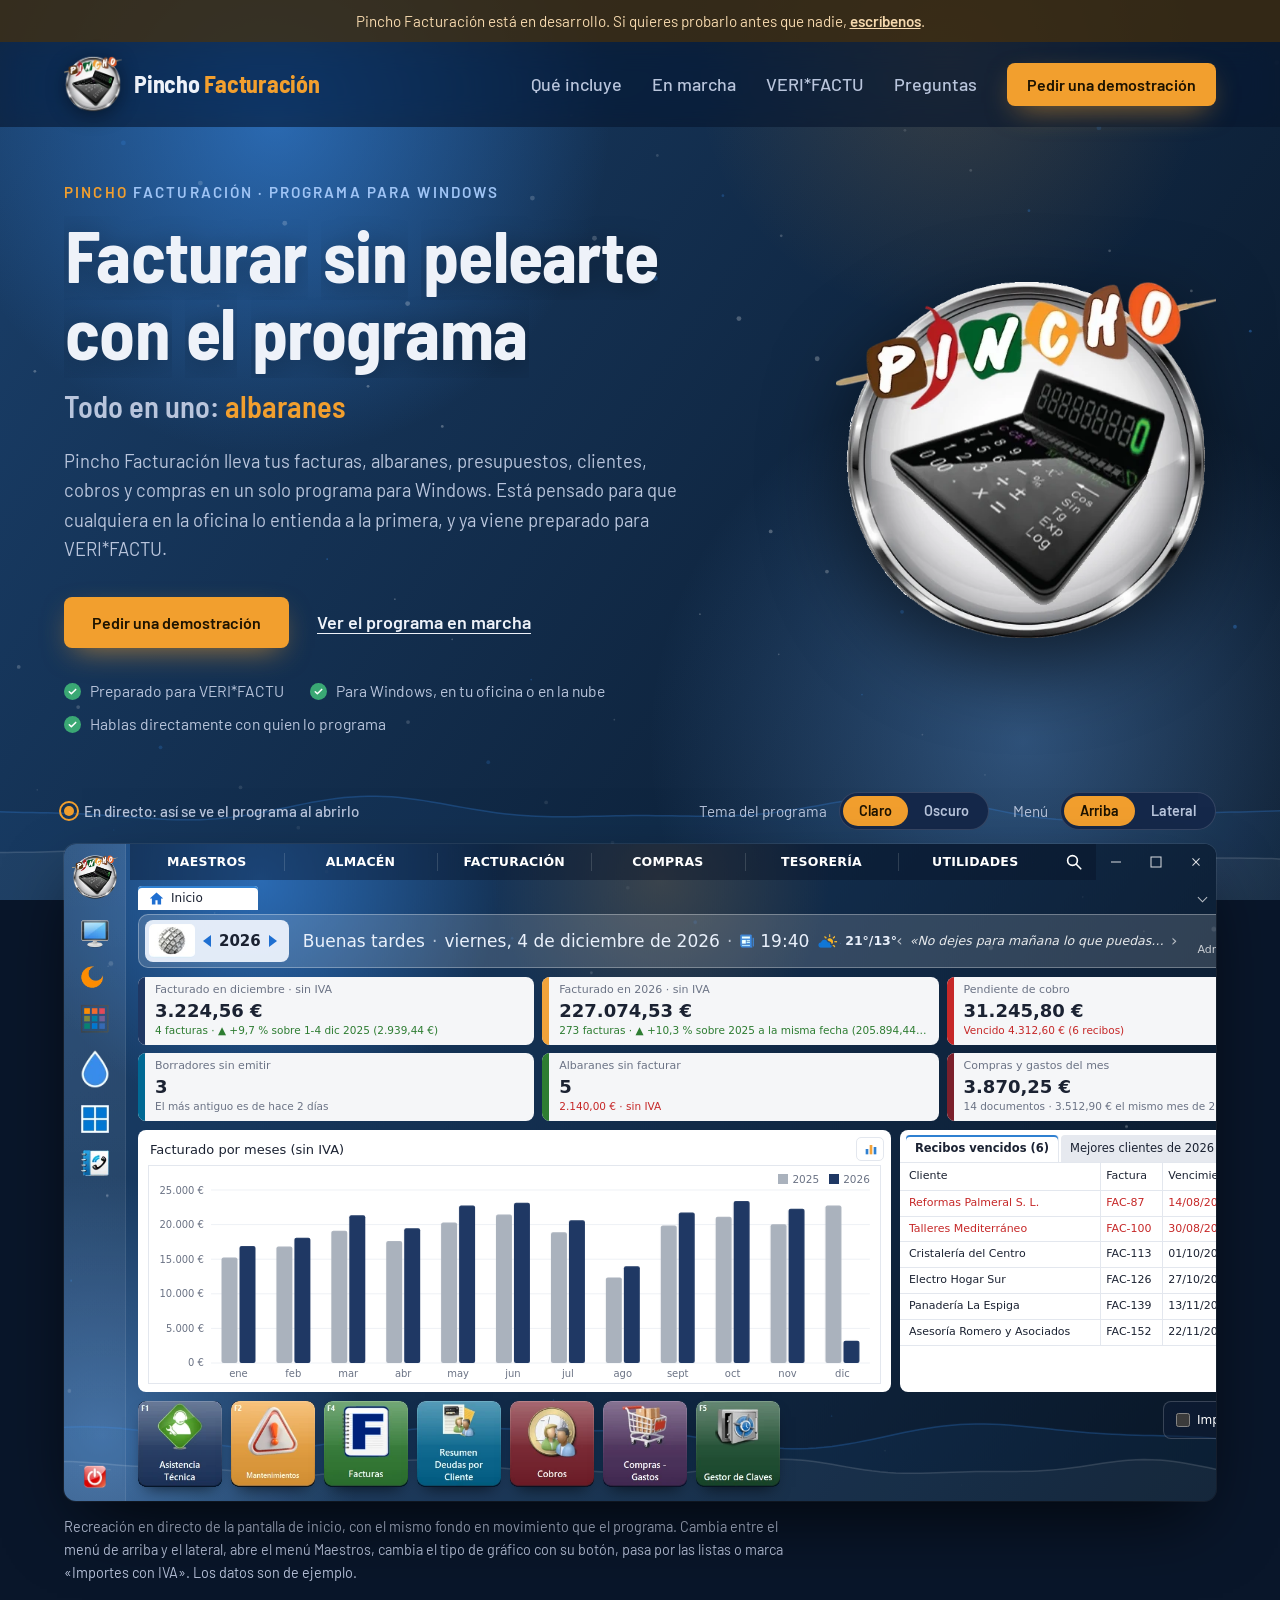
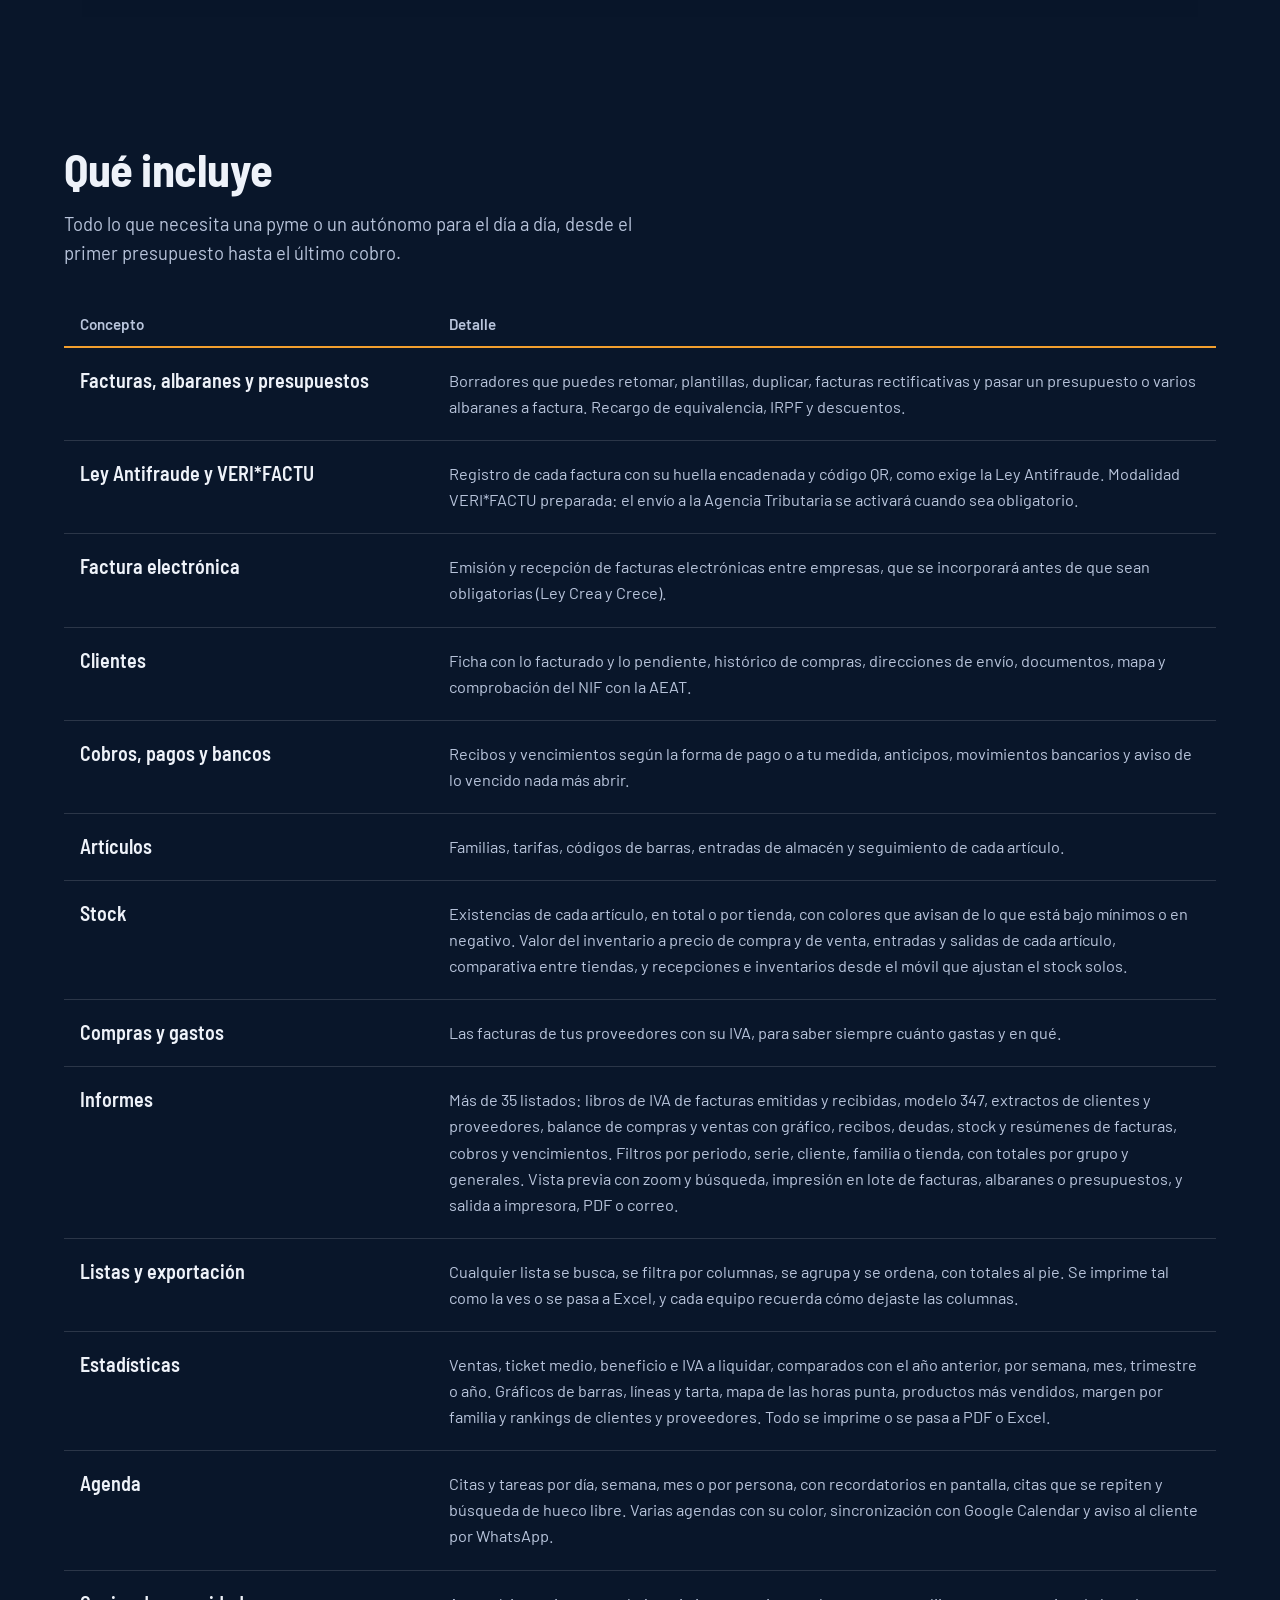
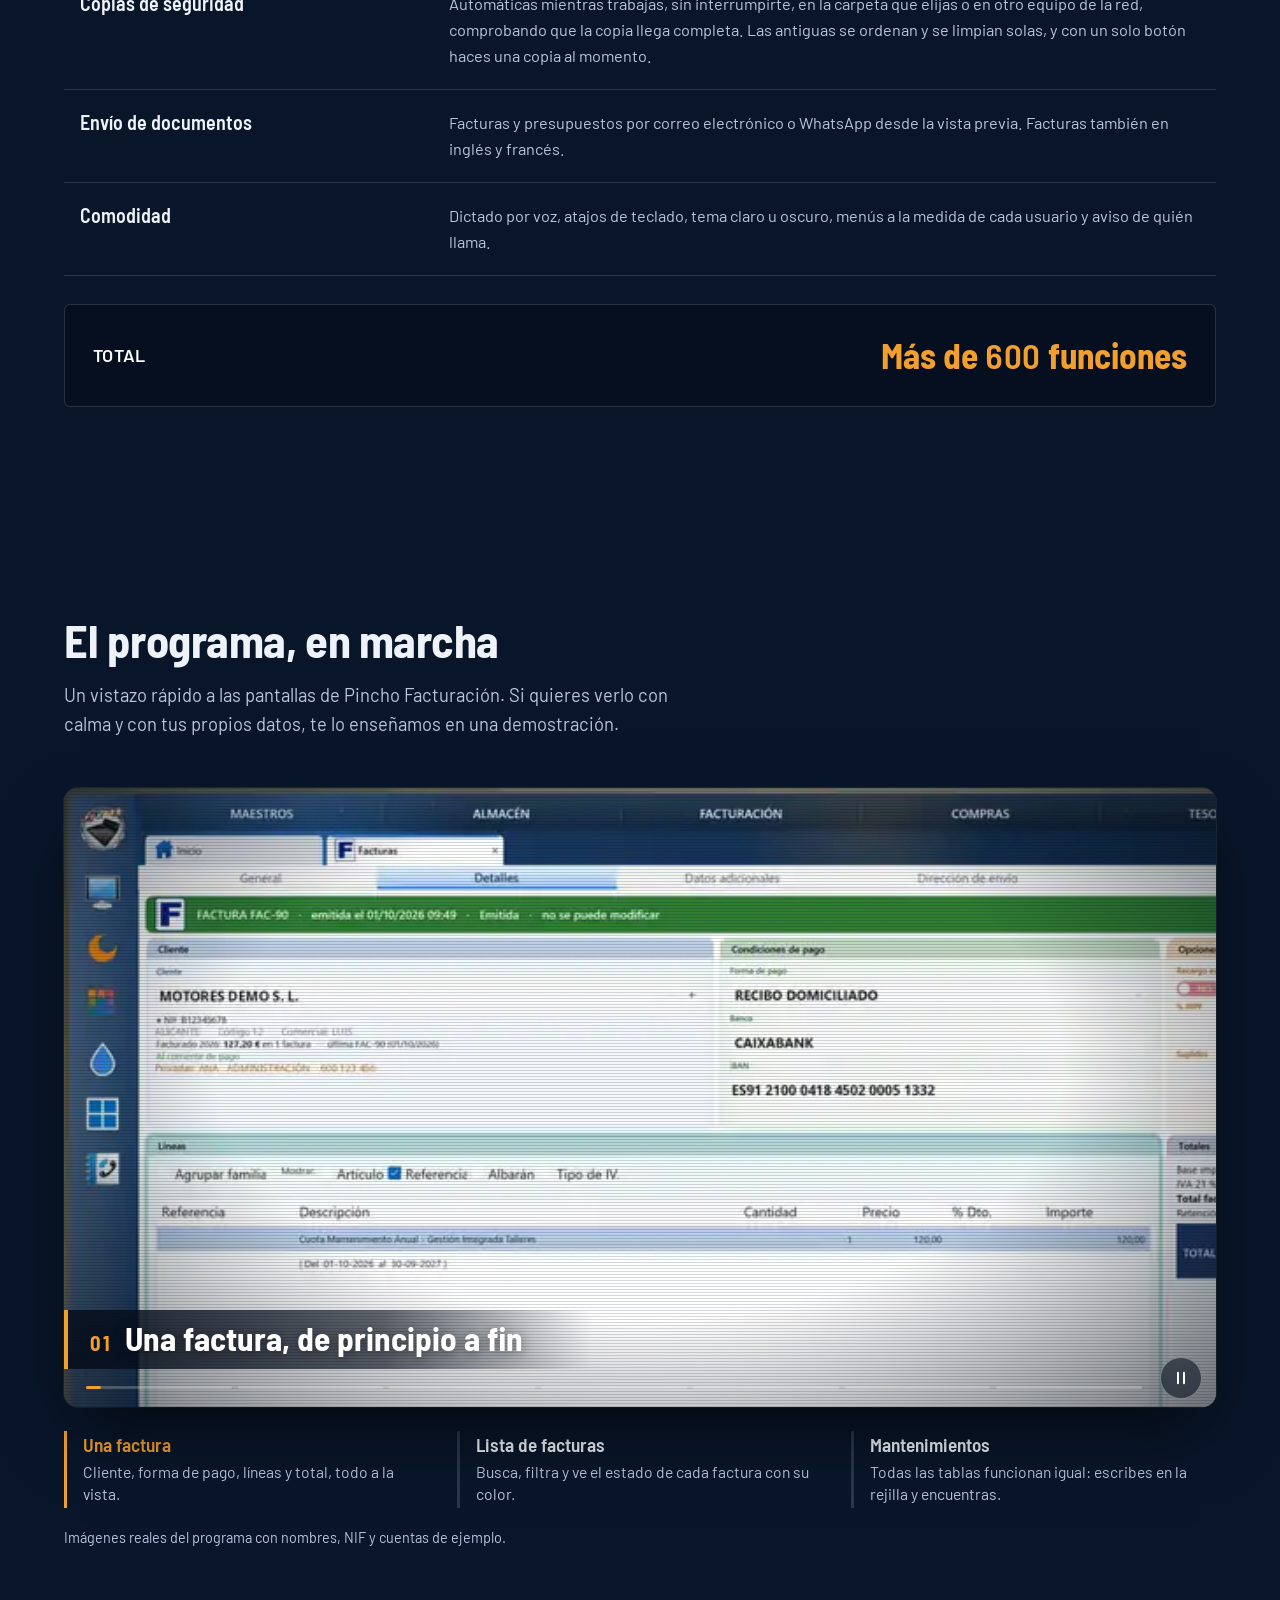
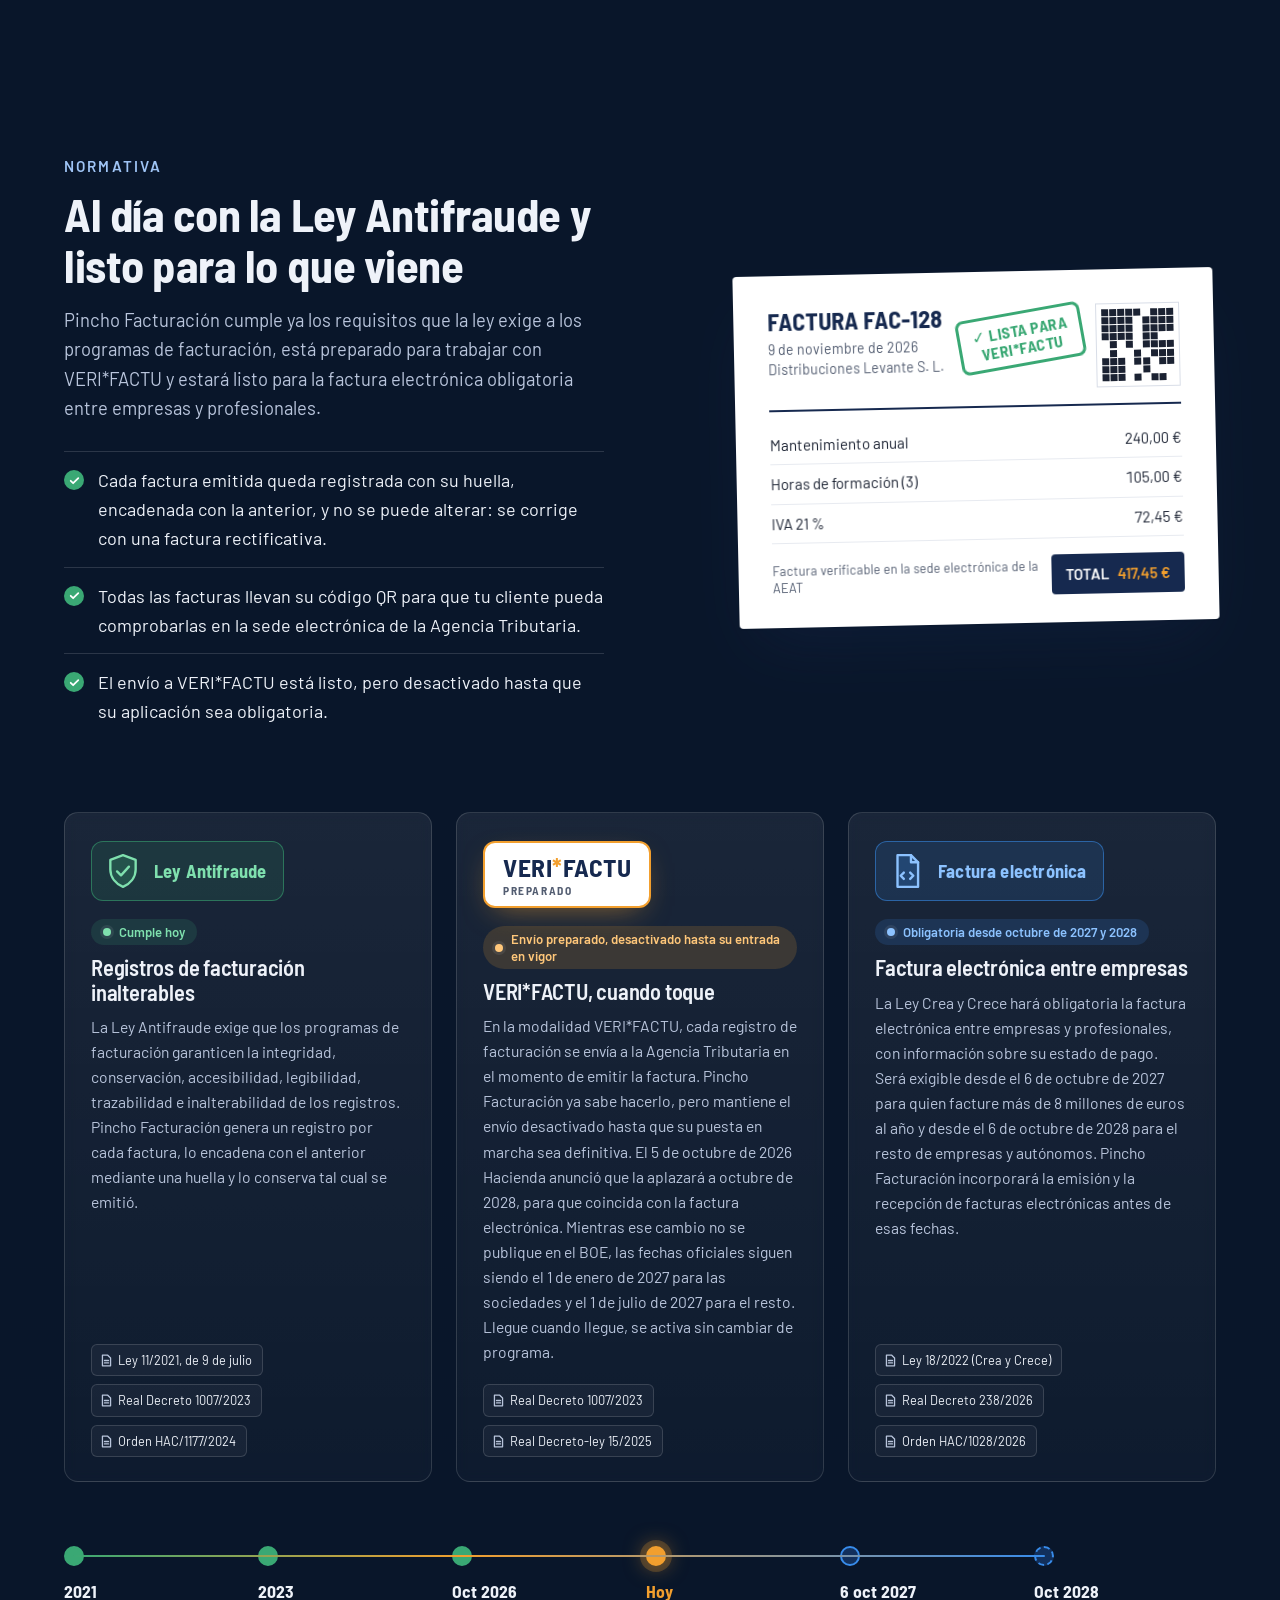
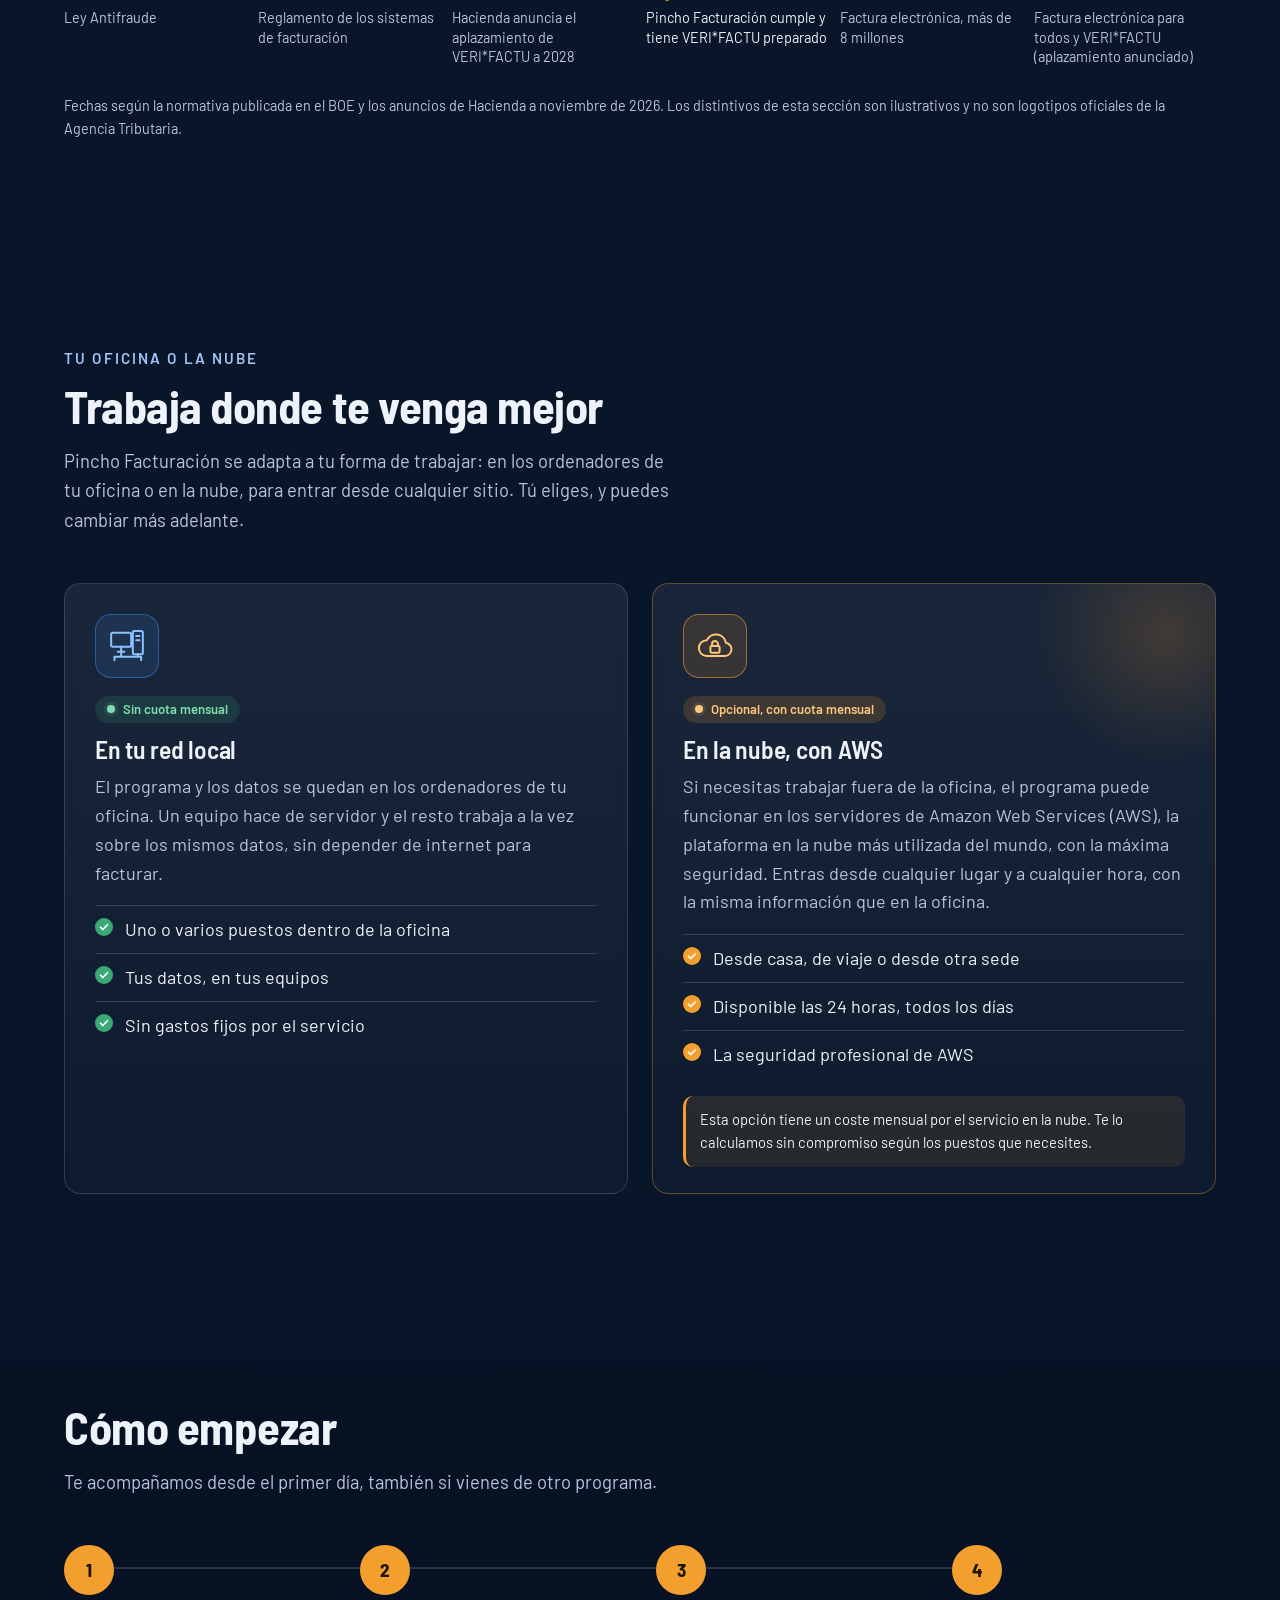
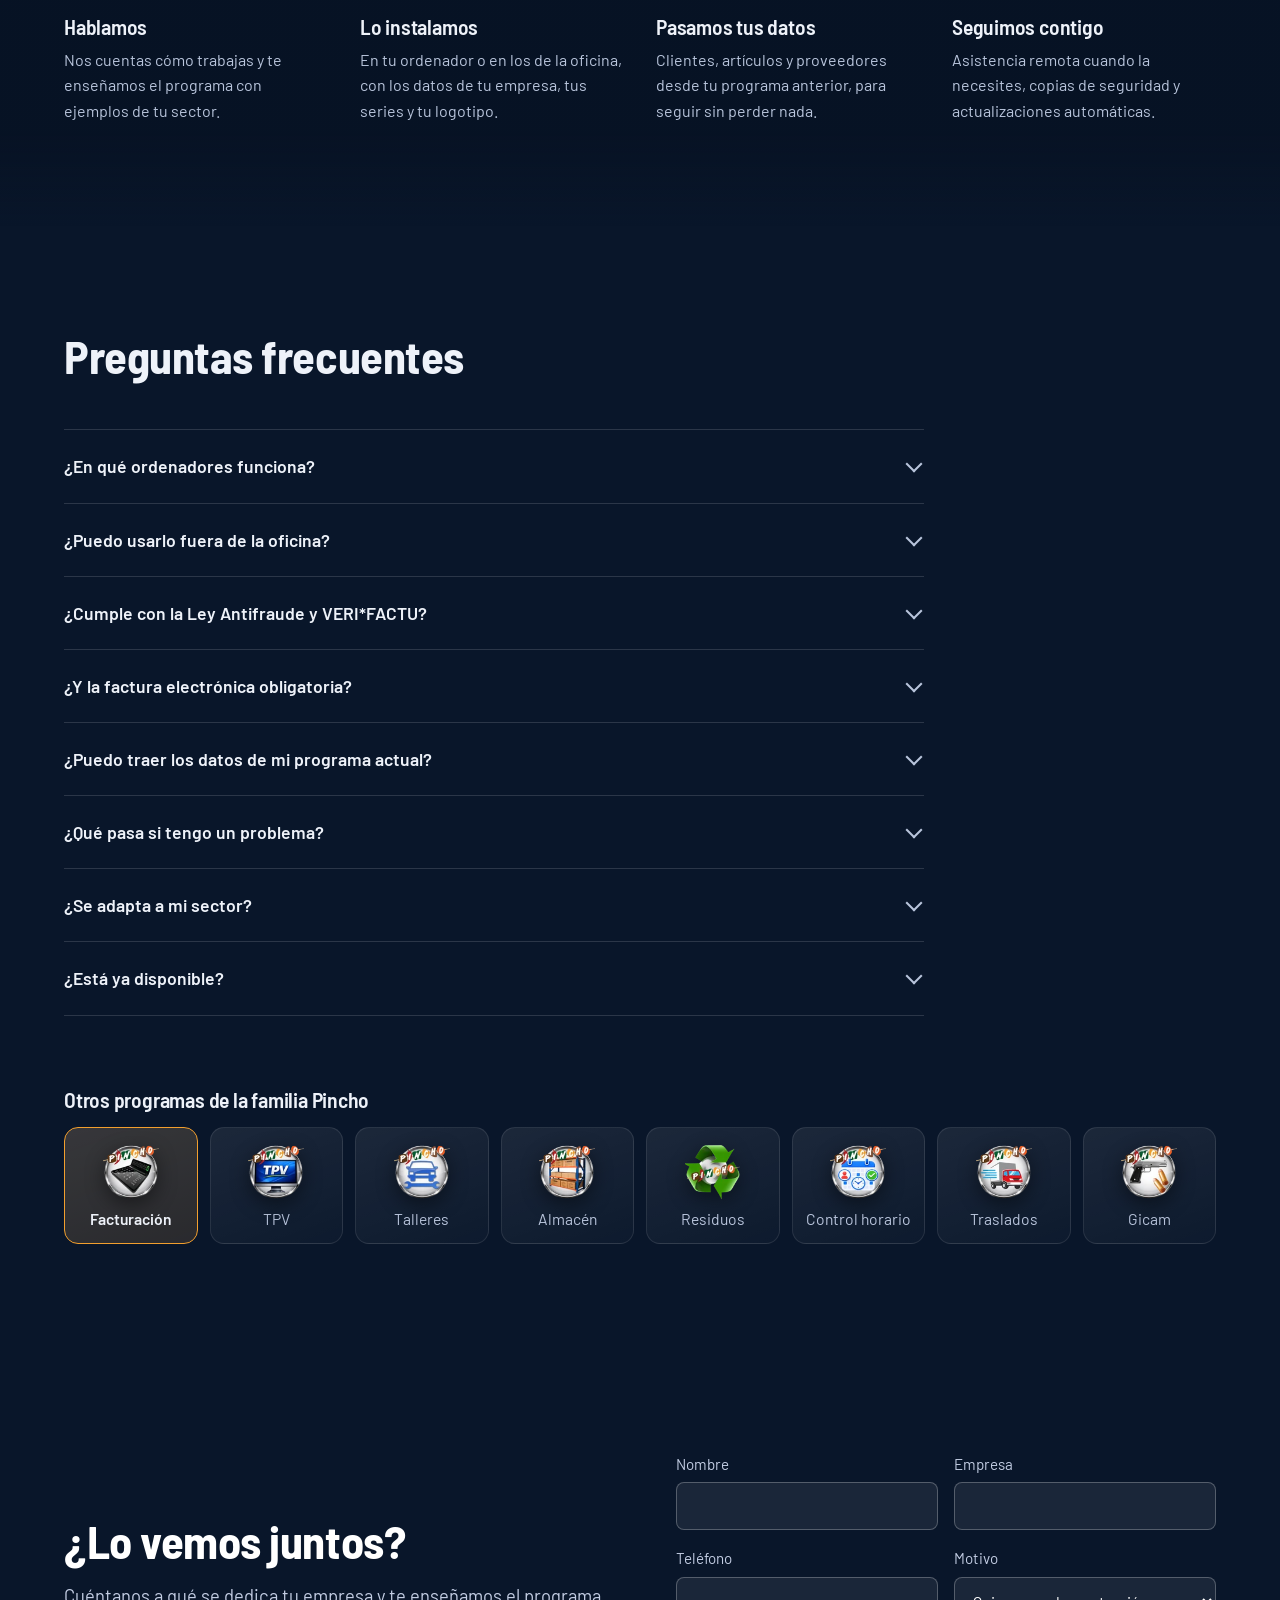
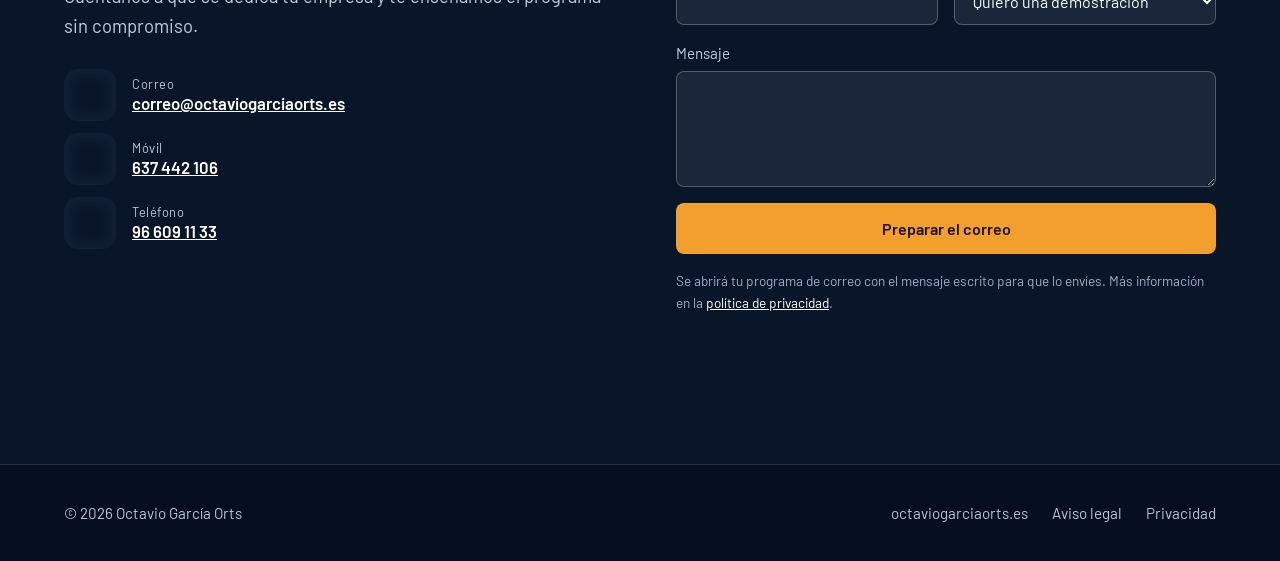
<file: index.html>
<!doctype html>
<html lang="es">
<head>
  <meta charset="utf-8">
  <meta name="viewport" content="width=device-width, initial-scale=1">
  <title>Pincho Facturación · Programa de facturación para Windows</title>
  <meta name="description" content="Pincho Facturación: programa de facturación para Windows con facturas, albaranes, presupuestos, clientes, cobros, compras, almacén e informes, preparado para VERI*FACTU.">
  <meta name="theme-color" content="#0b1a30">
  <meta property="og:type" content="website">
  <meta property="og:title" content="Pincho Facturación">
  <meta property="og:description" content="Facturación y gestión comercial para pymes y autónomos, preparada para VERI*FACTU.">
  <meta property="og:url" content="https://pinchofacturacion.es/">
  <meta property="og:image" content="https://pinchofacturacion.es/img/og-pincho.jpg">
  <link rel="canonical" href="https://pinchofacturacion.es/">
  <link rel="icon" href="favicon.ico">
  <link rel="apple-touch-icon" href="img/apple-touch-icon.png">
  <link rel="stylesheet" href="css/estilos.css">
  <script>document.documentElement.classList.add('js');</script>
</head>
<body>
<!-- El fondo en movimiento del programa, detrás de toda la página (js/movimiento.js) -->
<canvas class="fondo-pagina fondo-vivo" data-fondo="pagina" aria-hidden="true"></canvas>

<div class="aviso-desarrollo">
  Pincho Facturación está en desarrollo. Si quieres probarlo antes que nadie, <a href="#contacto">escríbenos</a>.
</div>

<header class="barra">
  <div class="contenedor">
    <a class="marca" href="#">
      <img src="img/logo-128.webp" alt="" width="58" height="58">
      <span>Pincho <b>Facturación</b></span>
    </a>
    <button class="boton-menu" type="button" aria-label="Abrir el menú" aria-expanded="false" aria-controls="menu">
      <svg viewBox="0 0 24 24" fill="none" stroke="currentColor" stroke-width="2" stroke-linecap="round"><path d="M4 7h16M4 12h16M4 17h16"/></svg>
    </button>
    <nav aria-label="Principal">
      <ul class="menu" id="menu">
        <li><a href="#incluye">Qué incluye</a></li>
        <li><a href="#pantallas">En marcha</a></li>
        <li><a href="#verifactu">VERI*FACTU</a></li>
        <li><a href="#preguntas">Preguntas</a></li>
        <li><a class="boton boton-principal" href="#contacto">Pedir una demostración</a></li>
      </ul>
    </nav>
  </div>
</header>

<main>

<!-- ============ PORTADA: el programa tal cual es ============ -->
<section class="portada">
  <div class="contenedor">
   <div class="portada-arriba">
    <div class="portada-logo" data-logo>
      <span class="halo" aria-hidden="true"></span>
      <img src="img/logo-512.webp" alt="Logotipo de Pincho Facturación" width="512" height="512" draggable="false">
      <span class="brillo" aria-hidden="true"></span>
    </div>
    <div class="portada-texto">
      <p class="antetitulo"><span>Pincho</span> Facturación · programa para Windows</p>
      <h1 data-palabras>Facturar sin pelearte con el programa</h1>
      <p class="rotativo" aria-hidden="true">Todo en uno: <span class="rotativo-caja"><span data-rotar="facturas|albaranes|presupuestos|clientes|cobros|compras|almacén|VERI*FACTU">facturas</span></span></p>
      <p class="entradilla">Pincho Facturación lleva tus facturas, albaranes, presupuestos, clientes, cobros y compras en un solo programa para Windows. Está pensado para que cualquiera en la oficina lo entienda a la primera, y ya viene preparado para VERI*FACTU.</p>
      <div class="acciones">
        <a class="boton boton-principal" href="#contacto">Pedir una demostración</a>
        <a class="enlace" href="#pantallas">Ver el programa en marcha</a>
      </div>
      <ul class="garantias">
        <li>Preparado para VERI*FACTU</li>
        <li>Para Windows, en tu oficina o en la nube</li>
        <li>Hablas directamente con quien lo programa</li>
      </ul>
    </div>
   </div>

    <!-- La pantalla de Inicio del programa, en directo: fondo en movimiento, reloj, tarjetas y gráfico (js/movimiento.js) -->
    <div class="escaparate">
      <div class="escaparate-cabecera">
        <p class="en-directo"><span class="punto" aria-hidden="true"></span>En directo: así se ve el programa al abrirlo</p>
        <div class="interruptor" role="group" aria-label="Tema del programa">
          <span>Tema del programa</span>
          <span class="interruptor-botones">
            <button type="button" data-tema="claro" aria-pressed="true">Claro</button>
            <button type="button" data-tema="oscuro" aria-pressed="false">Oscuro</button>
          </span>
        </div>
        <div class="interruptor interruptor-menu" role="group" aria-label="Menú del programa">
          <span>Menú</span>
          <span class="interruptor-botones">
            <button type="button" data-menu-modo="arriba" aria-pressed="true">Arriba</button>
            <button type="button" data-menu-modo="lateral" aria-pressed="false">Lateral</button>
          </span>
        </div>
      </div>

      <figure class="app" id="app" data-tema="claro" data-menu="arriba" aria-label="Recreación de la pantalla de inicio de Pincho Facturación con datos de ejemplo">
        <canvas class="fondo-vivo" data-fondo="programa" aria-hidden="true"></canvas>
        <div class="app-lateral" aria-hidden="true">
          <img class="lat-logo" src="img/logo-180.webp" alt="">
          <img src="img/programa/lateral-monitor.webp" alt="">
          <img src="img/programa/lateral-luna.webp" alt="">
          <img src="img/programa/lateral-aspecto.webp" alt="">
          <img src="img/programa/lateral-gota.webp" alt="">
          <img src="img/programa/lateral-ventanas.webp" alt="">
          <img src="img/programa/lateral-agenda.webp" alt="">
          <img class="lat-salir" src="img/programa/lateral-salir.webp" alt="">
        </div>
        <!-- Menú lateral: el programa permite llevar el menú arriba o a la izquierda -->
        <nav class="app-menulat" aria-label="Menú lateral del programa">
          <div class="menulat-marca"><img src="img/logo-128.webp" alt=""><span>Pincho<b>Facturación</b></span></div>
          <div class="menulat-buscar" aria-hidden="true"><span>Buscar en el menú…</span><svg viewBox="0 0 24 24"><circle cx="10.5" cy="10.5" r="6.5"/><path d="M15.5 15.5L21 21"/></svg></div>
          <div class="menulat-grupo"><button type="button" aria-expanded="false">Maestros</button><div class="menulat-items"><ul><li><img src="img/programa/menu-clientes.webp" alt="">Clientes</li><li><img src="img/programa/menu-proveedores.webp" alt="">Proveedores</li><li><img src="img/programa/menu-articulos.webp" alt="">Artículos</li><li><img src="img/programa/menu-familias.webp" alt="">Familias</li><li><img src="img/programa/menu-formas-pago.webp" alt="">Formas de pago</li><li><img src="img/programa/menu-bancos.webp" alt="">Bancos</li></ul></div></div>
          <div class="menulat-grupo abierto"><button type="button" aria-expanded="true">Almacén</button><div class="menulat-items"><ul><li><img src="img/programa/menu-almacen-movimientos.webp" alt="">Movimientos Almacén</li><li><img src="img/programa/menu-almacen-stock.webp" alt="">Resumen Stock Actual</li><li><img src="img/programa/menu-almacen-seguimientos.webp" alt="">Seguimientos por Artículo</li><li><img src="img/programa/menu-almacen-entradas.webp" alt="">Seguimiento Entradas y Salidas</li></ul></div></div>
          <div class="menulat-grupo"><button type="button" aria-expanded="false">Facturación</button></div>
          <div class="menulat-grupo"><button type="button" aria-expanded="false">Compras</button></div>
          <div class="menulat-grupo"><button type="button" aria-expanded="false">Tesorería</button></div>
          <div class="menulat-grupo"><button type="button" aria-expanded="false">Utilidades</button></div>
        </nav>
        <div class="app-principal">
          <div class="app-menu">
            <div class="menu-sup">
              <button type="button" class="menu-op" data-menu aria-expanded="false" aria-controls="megamenu">Maestros</button>
              <span class="menu-op">Almacén</span><span class="menu-op">Facturación</span><span class="menu-op">Compras</span><span class="menu-op">Tesorería</span><span class="menu-op">Utilidades</span>
            </div>
            <span class="menu-buscar" aria-hidden="true"><svg viewBox="0 0 24 24"><circle cx="10" cy="10" r="6.5"/><path d="M15 15l6 6"/></svg></span>
            <span class="app-ventana" aria-hidden="true"><i></i><i></i><i></i></span>
            <div class="megamenu" id="megamenu" aria-label="Menú Maestros">
              <div class="mega-fila"><span class="mega-op"><img src="img/programa/menu-clientes.webp" alt="" loading="lazy">Clientes</span><span class="mega-op"><img src="img/programa/menu-proveedores.webp" alt="" loading="lazy">Proveedores</span><span class="mega-op"><img src="img/programa/menu-operarios.webp" alt="" loading="lazy">Operarios</span></div>
              <div class="mega-fila"><span class="mega-op"><img src="img/programa/menu-articulos.webp" alt="" loading="lazy">Artículos</span></div>
              <div class="mega-fila"><span class="mega-op"><img src="img/programa/menu-familias.webp" alt="" loading="lazy">Familias</span><span class="mega-op"><img src="img/programa/menu-grupos-proveedores.webp" alt="" loading="lazy">Grupos de proveedores</span><span class="mega-op"><img src="img/programa/menu-provincias.webp" alt="" loading="lazy">Provincias</span><span class="mega-op"><img src="img/programa/menu-comerciales.webp" alt="" loading="lazy">Comerciales</span></div>
              <div class="mega-fila"><span class="mega-op"><img src="img/programa/menu-tipo-iva.webp" alt="" loading="lazy">Tipos de IVA</span><span class="mega-op"><img src="img/programa/menu-formas-pago.webp" alt="" loading="lazy">Formas de pago</span><span class="mega-op"><img src="img/programa/menu-paises.webp" alt="" loading="lazy">Países</span><span class="mega-op"><img src="img/programa/menu-clasificaciones.webp" alt="" loading="lazy">Clasificaciones</span></div>
              <div class="mega-fila"><span class="mega-op"><img src="img/programa/menu-agencias.webp" alt="" loading="lazy">Agencias</span><span class="mega-op"><img src="img/programa/menu-series.webp" alt="" loading="lazy">Series</span><span class="mega-op"><img src="img/programa/menu-bancos.webp" alt="" loading="lazy">Bancos</span><span class="mega-op"><img src="img/programa/menu-grupos-familias.webp" alt="" loading="lazy">Grupos de familias</span></div>
              <div class="mega-fila"><span class="mega-op"><img src="img/programa/menu-aseguradoras.webp" alt="" loading="lazy">Aseguradoras</span><span class="mega-op"><img src="img/programa/menu-textos.webp" alt="" loading="lazy">Textos predeterminados</span><span class="mega-op"><img src="img/programa/menu-zonas.webp" alt="" loading="lazy">Zonas</span><span class="mega-op"><img src="img/programa/menu-tarjetas.webp" alt="" loading="lazy">Tarjetas</span></div>
            </div>
          </div>
          <div class="app-pestanas" aria-hidden="true"><span class="pestana-inicio"><svg viewBox="0 0 24 24"><path d="M2.5 12L12 3.5l9.5 8.5h-3v8.5h-5v-6h-3v6h-5V12z"/></svg>Inicio</span><i></i></div>
          <div class="app-inicio">
            <div class="inicio-cabecera">
              <span class="ejercicio" aria-hidden="true"><img src="img/programa/empresa.webp" alt="" width="66" height="48"><b class="flecha izq"></b><b data-anio>2026</b><b class="flecha der"></b></span>
              <p class="saludo">
                <span data-saludo>Buenas tardes</span><i>·</i><span data-fecha>lunes, 9 de noviembre de 2026</span><i>·</i><span class="hora"><img src="img/programa/icono-noticias.webp" alt="" width="22" height="22"><span data-hora>18:00</span></span>
                <span class="saludo-extra"><i>·</i><span class="tiempo"><img src="img/programa/icono-tiempo.webp" alt="" width="44" height="34">21°/13°</span><span class="refran"><button type="button" data-refran="-1" aria-label="Refrán anterior">‹</button><span data-refran-texto>«Cuentas claras, amistades largas»</span><button type="button" data-refran="1" aria-label="Refrán siguiente">›</button></span></span>
              </p>
              <span class="usuario"><span><b>MARÍA</b><small>Administración</small></span><span class="avatar" aria-hidden="true">M</span></span>
            </div>

            <div class="tarjetas">
              <div class="tarjeta" style="--acento:#1f3864"><span class="t-titulo" data-titulo="mes">Facturado en noviembre · sin IVA</span><b class="t-valor" data-valor="mes">7.254,35 €</b><span class="t-detalle bien" data-detalle="mes">9 facturas · ▲ +11,2 % sobre 1-9 nov 2025</span></div>
              <div class="tarjeta" style="--acento:#f2a33a"><span class="t-titulo" data-titulo="ano">Facturado en 2026 · sin IVA</span><b class="t-valor" data-valor="ano">208.784,35 €</b><span class="t-detalle bien" data-detalle="ano">251 facturas · ▲ +10,2 % sobre 2025 a la misma fecha</span></div>
              <div class="tarjeta" style="--acento:#c62828"><span class="t-titulo">Pendiente de cobro</span><b class="t-valor" data-valor="pendiente">31.245,80 €</b><span class="t-detalle mal">Vencido 4.312,60 € (6 recibos)</span></div>
              <div class="tarjeta" style="--acento:#006994"><span class="t-titulo">Borradores sin emitir</span><b class="t-valor" data-valor="borradores">3</b><span class="t-detalle">El más antiguo es de hace 2 días</span></div>
              <div class="tarjeta" style="--acento:#2e7d32"><span class="t-titulo">Albaranes sin facturar</span><b class="t-valor" data-valor="albaranes">5</b><span class="t-detalle mal" data-detalle="albaranes">2.140,00 € · sin IVA</span></div>
              <div class="tarjeta" style="--acento:#7b1f2b"><span class="t-titulo">Compras y gastos del mes</span><b class="t-valor" data-valor="compras">3.870,25 €</b><span class="t-detalle" data-detalle="compras">14 documentos · 3.512,90 € el mismo mes de 2025</span></div>
            </div>

            <div class="zona">
              <div class="bloque grafico">
                <div class="grafico-cabecera">
                  <span class="grafico-titulo" data-titulo="grafico">Facturado por meses (sin IVA)</span>
                  <button type="button" class="tipo-boton" data-tipo-boton aria-haspopup="true" aria-expanded="false" aria-label="Tipo de gráfico" title="Tipo de gráfico"><svg viewBox="0 0 24 24" aria-hidden="true"><rect x="4" y="12" width="4" height="8" fill="#2f80d1"/><rect x="10" y="6" width="4" height="14" fill="#f2a33a"/><rect x="16" y="9" width="4" height="11" fill="#2f80d1"/></svg></button>
                  <ul class="tipo-menu" data-tipo-menu role="menu" hidden>
                    <li><button type="button" role="menuitemradio" data-tipo="barras" aria-checked="true">Barras</button></li>
                    <li><button type="button" role="menuitemradio" data-tipo="apiladas" aria-checked="false">Barras apiladas</button></li>
                    <li><button type="button" role="menuitemradio" data-tipo="lineas" aria-checked="false">Líneas</button></li>
                    <li><button type="button" role="menuitemradio" data-tipo="areas" aria-checked="false">Áreas</button></li>
                  </ul>
                </div>
                <div class="grafico-lienzo">
                  <span class="leyenda"><i class="ant"></i><span data-anio-ant>2025</span><i class="act"></i><span data-anio>2026</span></span>
                  <svg class="grafico-svg" role="img" aria-label="Gráfico de lo facturado cada mes, este año y el anterior"></svg>
                </div>
              </div>
              <div class="bloque listas">
                <div class="listas-cabecera">
                  <div class="listas-pestanas" role="tablist" aria-label="Listas de inicio">
                    <button type="button" role="tab" aria-selected="true" data-lista="vencidos">Recibos vencidos (6)</button>
                    <button type="button" role="tab" aria-selected="false" data-lista="clientes">Mejores clientes de <span data-anio>2026</span></button>
                    <button type="button" role="tab" aria-selected="false" data-lista="semana">Vencimientos de la semana</button>
                    <button type="button" role="tab" aria-selected="false" data-lista="presupuestos">Presupuestos recientes</button>
                    <button type="button" role="tab" aria-selected="false" data-lista="stock">Stock bajo mínimos</button>
                  </div>
                  <button type="button" class="listas-flecha" data-desplazar="-1" aria-label="Pestañas anteriores">‹</button><button type="button" class="listas-flecha" data-desplazar="1" aria-label="Más pestañas">›</button>
                </div>
                <div class="lista-caja">
                  <table class="lista" data-tabla="vencidos"><thead><tr><th>Cliente</th><th>Factura</th><th class="ocultable">Vencimiento</th><th class="num">Días</th><th class="num">Pendiente</th></tr></thead><tbody></tbody></table>
                  <table class="lista" data-tabla="clientes" hidden><thead><tr><th>Cliente</th><th class="num ocultable">Facturas</th><th class="num">Facturado</th><th class="num">% del total</th></tr></thead><tbody></tbody></table>
                  <table class="lista" data-tabla="semana" hidden><thead><tr><th class="ocultable">Vence</th><th>Tipo</th><th>Cliente o proveedor</th><th class="num">Importe</th></tr></thead><tbody></tbody></table>
                  <table class="lista" data-tabla="presupuestos" hidden><thead><tr><th>Presupuesto</th><th class="ocultable">Fecha</th><th>Cliente</th><th class="num">Importe</th><th class="num">Días</th></tr></thead><tbody></tbody></table>
                  <table class="lista" data-tabla="stock" hidden><thead><tr><th class="num">Código</th><th>Artículo</th><th class="num">Stock</th><th class="num">Mínimo</th></tr></thead><tbody></tbody></table>
                </div>
              </div>
            </div>

            <div class="pie-inicio">
              <div class="atajos" aria-label="Atajos">
                <span class="atajo"><img src="img/programa/atajo-asistencia.webp" alt="Asistencia técnica" width="138" height="140"></span>
                <span class="atajo"><img src="img/programa/atajo-mantenimientos.webp" alt="Mantenimientos" width="138" height="140"></span>
                <span class="atajo"><img src="img/programa/atajo-facturas.webp" alt="Facturas" width="138" height="140"></span>
                <span class="atajo"><img src="img/programa/atajo-deudas.webp" alt="Resumen de deudas por cliente" width="138" height="140"></span>
                <span class="atajo"><img src="img/programa/atajo-cobros.webp" alt="Cobros" width="138" height="140"></span>
                <span class="atajo"><img src="img/programa/atajo-compras.webp" alt="Compras y gastos" width="138" height="140"></span>
                <span class="atajo"><img src="img/programa/atajo-claves.webp" alt="Gestor de claves" width="138" height="140"></span>
              </div>
              <div class="opciones-inicio">
                <label><input type="checkbox" data-con-iva> Importes con IVA</label>
                <button type="button" class="actualizar" data-actualizar aria-label="Volver a calcular los indicadores"><svg viewBox="0 0 24 24" aria-hidden="true"><path d="M19.5 9A8 8 0 0 0 5 7.5M4.5 15A8 8 0 0 0 19 16.5"/><path d="M5 3.5v4h4M19 20.5v-4h-4"/></svg></button>
              </div>
            </div>
          </div>
        </div>
      </figure>
      <p class="pie-captura">Recreación en directo de la pantalla de inicio, con el mismo fondo en movimiento que el programa. Cambia entre el menú de arriba y el lateral, abre el menú Maestros, cambia el tipo de gráfico con su botón, pasa por las listas o marca «Importes con IVA». Los datos son de ejemplo.</p>
    </div>
  </div>
</section>

<!-- ============ QUÉ INCLUYE: presentado como las líneas de una factura ============ -->
<section class="seccion" id="incluye">
  <div class="contenedor">
    <div class="cabecera">
      <h2>Qué incluye</h2>
      <p class="entradilla">Todo lo que necesita una pyme o un autónomo para el día a día, desde el primer presupuesto hasta el último cobro.</p>
    </div>

    <table class="lineas-factura">
      <thead><tr><th scope="col">Concepto</th><th scope="col">Detalle</th></tr></thead>
      <tbody>
        <tr><td>Facturas, albaranes y presupuestos</td><td>Borradores que puedes retomar, plantillas, duplicar, facturas rectificativas y pasar un presupuesto o varios albaranes a factura. Recargo de equivalencia, IRPF y descuentos.</td></tr>
        <tr><td>Ley Antifraude y VERI*FACTU</td><td>Registro de cada factura con su huella encadenada y código QR, como exige la Ley Antifraude. Modalidad VERI*FACTU preparada: el envío a la Agencia Tributaria se activará cuando sea obligatorio.</td></tr>
        <tr><td>Factura electrónica</td><td>Emisión y recepción de facturas electrónicas entre empresas, que se incorporará antes de que sean obligatorias (Ley Crea y Crece).</td></tr>
        <tr><td>Clientes</td><td>Ficha con lo facturado y lo pendiente, histórico de compras, direcciones de envío, documentos, mapa y comprobación del NIF con la AEAT.</td></tr>
        <tr><td>Cobros, pagos y bancos</td><td>Recibos y vencimientos según la forma de pago o a tu medida, anticipos, movimientos bancarios y aviso de lo vencido nada más abrir.</td></tr>
        <tr><td>Artículos</td><td>Familias, tarifas, códigos de barras, entradas de almacén y seguimiento de cada artículo.</td></tr>
        <tr><td>Stock</td><td>Existencias de cada artículo, en total o por tienda, con colores que avisan de lo que está bajo mínimos o en negativo. Valor del inventario a precio de compra y de venta, entradas y salidas de cada artículo, comparativa entre tiendas, y recepciones e inventarios desde el móvil que ajustan el stock solos.</td></tr>
        <tr><td>Compras y gastos</td><td>Las facturas de tus proveedores con su IVA, para saber siempre cuánto gastas y en qué.</td></tr>
        <tr><td>Informes</td><td>Más de 35 listados: libros de IVA de facturas emitidas y recibidas, modelo 347, extractos de clientes y proveedores, balance de compras y ventas con gráfico, recibos, deudas, stock y resúmenes de facturas, cobros y vencimientos. Filtros por periodo, serie, cliente, familia o tienda, con totales por grupo y generales. Vista previa con zoom y búsqueda, impresión en lote de facturas, albaranes o presupuestos, y salida a impresora, PDF o correo.</td></tr>
        <tr><td>Listas y exportación</td><td>Cualquier lista se busca, se filtra por columnas, se agrupa y se ordena, con totales al pie. Se imprime tal como la ves o se pasa a Excel, y cada equipo recuerda cómo dejaste las columnas.</td></tr>
        <tr><td>Estadísticas</td><td>Ventas, ticket medio, beneficio e IVA a liquidar, comparados con el año anterior, por semana, mes, trimestre o año. Gráficos de barras, líneas y tarta, mapa de las horas punta, productos más vendidos, margen por familia y rankings de clientes y proveedores. Todo se imprime o se pasa a PDF o Excel.</td></tr>
        <tr><td>Agenda</td><td>Citas y tareas por día, semana, mes o por persona, con recordatorios en pantalla, citas que se repiten y búsqueda de hueco libre. Varias agendas con su color, sincronización con Google Calendar y aviso al cliente por WhatsApp.</td></tr>
        <tr><td>Copias de seguridad</td><td>Automáticas mientras trabajas, sin interrumpirte, en la carpeta que elijas o en otro equipo de la red, comprobando que la copia llega completa. Las antiguas se ordenan y se limpian solas, y con un solo botón haces una copia al momento.</td></tr>
        <tr><td>Envío de documentos</td><td>Facturas y presupuestos por correo electrónico o WhatsApp desde la vista previa. Facturas también en inglés y francés.</td></tr>
        <tr><td>Comodidad</td><td>Dictado por voz, atajos de teclado, tema claro u oscuro, menús a la medida de cada usuario y aviso de quién llama.</td></tr>
      </tbody>
    </table>
    <div class="total-factura" data-al-ver><span>TOTAL</span><strong>Más de <span data-contar="600">600</span> funciones</strong></div>
  </div>
</section>

<!-- ============ PANTALLAS: escenas de vídeo (js/escenas.js) ============ -->
<section class="seccion" id="pantallas">
  <div class="contenedor">
    <div class="cabecera">
      <h2>El programa, en marcha</h2>
      <p class="entradilla">Un vistazo rápido a las pantallas de Pincho Facturación. Si quieres verlo con calma y con tus propios datos, te lo enseñamos en una demostración.</p>
    </div>

    <figure class="cine" data-escenas>
      <div class="cine-marco">
        <canvas class="cine-lienzo" role="img" aria-label="Escenas del programa: una factura, la lista de facturas, las tablas de mantenimiento y la ventana Acerca de"></canvas>
        <div class="cine-velo" aria-hidden="true"></div>
        <p class="cine-titulo" aria-hidden="true"><span class="cine-num">01</span><span class="cine-texto">Una factura, de principio a fin</span></p>
        <div class="cine-progreso" aria-hidden="true"></div>
        <button class="cine-pausa" type="button" aria-label="Pausar las escenas" aria-pressed="false">
          <svg viewBox="0 0 24 24" aria-hidden="true"><path class="i-pausa" d="M8 5v14M16 5v14"/><path class="i-play" d="M8 5l11 7-11 7z"/></svg>
        </button>
      </div>
      <figcaption class="cine-pie">
        <div><b>Una factura</b><span>Cliente, forma de pago, líneas y total, todo a la vista.</span></div>
        <div><b>Lista de facturas</b><span>Busca, filtra y ve el estado de cada factura con su color.</span></div>
        <div><b>Mantenimientos</b><span>Todas las tablas funcionan igual: escribes en la rejilla y encuentras.</span></div>
      </figcaption>
    </figure>

    <p class="nota">Imágenes reales del programa con nombres, NIF y cuentas de ejemplo.</p>
  </div>
</section>

<!-- ============ NORMATIVA: Ley Antifraude, VERI*FACTU y factura electrónica ============ -->
<section class="seccion" id="verifactu">
  <div class="contenedor dos-columnas normativa-cabecera">
    <div>
      <p class="antetitulo">Normativa</p>
      <h2>Al día con la Ley Antifraude y listo para lo que viene</h2>
      <p class="entradilla" style="margin-top:16px">Pincho Facturación cumple ya los requisitos que la ley exige a los programas de facturación, está preparado para trabajar con VERI*FACTU y estará listo para la factura electrónica obligatoria entre empresas y profesionales.</p>
      <ul class="marcas">
        <li>Cada factura emitida queda registrada con su huella, encadenada con la anterior, y no se puede alterar: se corrige con una factura rectificativa.</li>
        <li>Todas las facturas llevan su código QR para que tu cliente pueda comprobarlas en la sede electrónica de la Agencia Tributaria.</li>
        <li>El envío a VERI*FACTU está listo, pero desactivado hasta que su aplicación sea obligatoria.</li>
      </ul>
    </div>
    <div class="papel-factura" data-al-ver role="img" aria-label="Ejemplo de factura con su código QR, preparada para VERI*FACTU">
      <div class="sello" aria-hidden="true">✓ Lista para<br>VERI*FACTU</div>
      <header>
        <div>
          <div class="tipo">FACTURA FAC-128</div>
          <div class="datos">9 de noviembre de 2026<br>Distribuciones Levante S. L.</div>
        </div>
        <div class="qr"><i></i><i></i><i></i><i></i><i></i><i class="b"></i><i></i><i></i><i></i><i></i><i></i><i></i><i></i><i class="b"></i><i></i><i></i><i></i><i></i><i></i><i></i><i></i><i></i><i class="b"></i><i></i><i></i><i></i><i></i><i></i><i></i><i></i><i></i><i class="b"></i><i></i><i></i><i class="b"></i><i class="b"></i><i class="b"></i><i></i><i class="b"></i><i></i><i class="b"></i><i></i><i></i><i></i><i></i><i class="b"></i><i></i><i class="b"></i><i class="b"></i><i></i><i class="b"></i><i></i><i></i><i></i><i></i><i></i><i></i><i class="b"></i><i></i><i></i><i class="b"></i><i></i><i></i><i></i><i></i><i></i><i class="b"></i><i class="b"></i><i></i><i class="b"></i><i class="b"></i><i class="b"></i><i></i><i></i><i></i><i class="b"></i><i></i><i class="b"></i><i></i><i></i><i class="b"></i></div>
      </header>
      <table>
        <tr><td>Mantenimiento anual</td><td>240,00 €</td></tr>
        <tr><td>Horas de formación (3)</td><td>105,00 €</td></tr>
        <tr><td>IVA 21 %</td><td>72,45 €</td></tr>
      </table>
      <div class="total">
        <span class="vf">Factura verificable en la sede electrónica de la AEAT</span>
        <b>TOTAL<em>417,45 €</em></b>
      </div>
    </div>
  </div>

  <div class="contenedor">
    <div class="normas">
      <article class="norma" data-al-ver>
        <div class="distintivo d-antifraude" aria-hidden="true">
          <svg viewBox="0 0 48 48"><path d="M24 4l16 6v12c0 10-7 18-16 22C15 40 8 32 8 22V10z"/><path d="M16.5 24.5l5 5 10-11"/></svg>
          <span>Ley Antifraude</span>
        </div>
        <p class="estado bien">Cumple hoy</p>
        <h3>Registros de facturación inalterables</h3>
        <p>La Ley Antifraude exige que los programas de facturación garanticen la integridad, conservación, accesibilidad, legibilidad, trazabilidad e inalterabilidad de los registros. Pincho Facturación genera un registro por cada factura, lo encadena con el anterior mediante una huella y lo conserva tal cual se emitió.</p>
        <p class="leyes">
          <a href="https://www.boe.es/eli/es/l/2021/07/09/11" target="_blank" rel="noopener">Ley 11/2021, de 9 de julio</a>
          <a href="https://www.boe.es/eli/es/rd/2023/12/05/1007" target="_blank" rel="noopener">Real Decreto 1007/2023</a>
          <a href="https://www.boe.es/eli/es/o/2024/10/17/hac1177" target="_blank" rel="noopener">Orden HAC/1177/2024</a>
        </p>
      </article>
      <article class="norma" data-al-ver>
        <div class="distintivo d-verifactu" aria-hidden="true">
          <b>VERI<i>*</i>FACTU</b>
          <span>Preparado</span>
        </div>
        <p class="estado listo">Envío preparado, desactivado hasta su entrada en vigor</p>
        <h3>VERI*FACTU, cuando toque</h3>
        <p>En la modalidad VERI*FACTU, cada registro de facturación se envía a la Agencia Tributaria en el momento de emitir la factura. Pincho Facturación ya sabe hacerlo, pero mantiene el envío desactivado hasta que su puesta en marcha sea definitiva. El 5 de octubre de 2026 Hacienda anunció que la aplazará a octubre de 2028, para que coincida con la factura electrónica. Mientras ese cambio no se publique en el BOE, las fechas oficiales siguen siendo el 1 de enero de 2027 para las sociedades y el 1 de julio de 2027 para el resto. Llegue cuando llegue, se activa sin cambiar de programa.</p>
        <p class="leyes">
          <a href="https://www.boe.es/eli/es/rd/2023/12/05/1007" target="_blank" rel="noopener">Real Decreto 1007/2023</a>
          <a href="https://www.boe.es/eli/es/rdl/2025/12/02/15" target="_blank" rel="noopener">Real Decreto-ley 15/2025</a>
        </p>
      </article>
      <article class="norma" data-al-ver>
        <div class="distintivo d-electronica" aria-hidden="true">
          <svg viewBox="0 0 48 48"><path d="M12 4h17l9 9v31H12z"/><path d="M29 4v9h9"/><path d="M20 26l-4 4 4 4M28 26l4 4-4 4"/></svg>
          <span>Factura electrónica</span>
        </div>
        <p class="estado pronto">Obligatoria desde octubre de 2027 y 2028</p>
        <h3>Factura electrónica entre empresas</h3>
        <p>La Ley Crea y Crece hará obligatoria la factura electrónica entre empresas y profesionales, con información sobre su estado de pago. Será exigible desde el 6 de octubre de 2027 para quien facture más de 8 millones de euros al año y desde el 6 de octubre de 2028 para el resto de empresas y autónomos. Pincho Facturación incorporará la emisión y la recepción de facturas electrónicas antes de esas fechas.</p>
        <p class="leyes">
          <a href="https://www.boe.es/eli/es/l/2022/09/28/18" target="_blank" rel="noopener">Ley 18/2022 (Crea y Crece)</a>
          <a href="https://www.boe.es/eli/es/rd/2026/03/25/238" target="_blank" rel="noopener">Real Decreto 238/2026</a>
          <a href="https://www.boe.es/eli/es/o/2026/10/02/hac1028" target="_blank" rel="noopener">Orden HAC/1028/2026</a>
        </p>
      </article>
    </div>

    <ol class="calendario" data-al-ver aria-label="Calendario de la normativa">
      <li class="pasado"><time>2021</time><span>Ley Antifraude</span></li>
      <li class="pasado"><time>2023</time><span>Reglamento de los sistemas de facturación</span></li>
      <li class="pasado"><time>Oct 2026</time><span>Hacienda anuncia el aplazamiento de VERI*FACTU a 2028</span></li>
      <li class="hoy"><time>Hoy</time><span>Pincho Facturación cumple y tiene VERI*FACTU preparado</span></li>
      <li><time>6 oct 2027</time><span>Factura electrónica, más de 8 millones</span></li>
      <li class="previsto"><time>Oct 2028</time><span>Factura electrónica para todos y VERI*FACTU (aplazamiento anunciado)</span></li>
    </ol>
    <p class="nota">Fechas según la normativa publicada en el BOE y los anuncios de Hacienda a noviembre de 2026. Los distintivos de esta sección son ilustrativos y no son logotipos oficiales de la Agencia Tributaria.</p>
  </div>
</section>

<!-- ============ DÓNDE TRABAJAR: RED LOCAL O NUBE ============ -->
<section class="seccion" id="donde">
  <div class="contenedor">
    <div class="cabecera">
      <p class="antetitulo">Tu oficina o la nube</p>
      <h2>Trabaja donde te venga mejor</h2>
      <p class="entradilla">Pincho Facturación se adapta a tu forma de trabajar: en los ordenadores de tu oficina o en la nube, para entrar desde cualquier sitio. Tú eliges, y puedes cambiar más adelante.</p>
    </div>
    <div class="modos">
      <article class="modo" data-al-ver>
        <div class="modo-icono" aria-hidden="true">
          <svg viewBox="0 0 48 48"><rect x="5" y="8" width="24" height="17" rx="2"/><path d="M13 31h8M17 25v6"/><rect x="31" y="6" width="12" height="28" rx="2"/><path d="M35 12h4M35 17h4"/><path d="M17 31v6h20v-3M17 37H9v4M37 37h4v4"/></svg>
        </div>
        <p class="estado bien">Sin cuota mensual</p>
        <h3>En tu red local</h3>
        <p>El programa y los datos se quedan en los ordenadores de tu oficina. Un equipo hace de servidor y el resto trabaja a la vez sobre los mismos datos, sin depender de internet para facturar.</p>
        <ul class="ventajas">
          <li>Uno o varios puestos dentro de la oficina</li>
          <li>Tus datos, en tus equipos</li>
          <li>Sin gastos fijos por el servicio</li>
        </ul>
      </article>
      <article class="modo modo-nube" data-al-ver>
        <div class="modo-icono" aria-hidden="true">
          <svg viewBox="0 0 48 48"><path d="M14 36h22a8 8 0 0 0 1-15.9A12 12 0 0 0 14.3 17 9.5 9.5 0 0 0 14 36z"/><rect x="18.5" y="24" width="11" height="8" rx="1.5"/><path d="M20.5 24v-2.5a3.5 3.5 0 0 1 7 0V24"/></svg>
        </div>
        <p class="estado listo">Opcional, con cuota mensual</p>
        <h3>En la nube, con AWS</h3>
        <p>Si necesitas trabajar fuera de la oficina, el programa puede funcionar en los servidores de Amazon Web Services (AWS), la plataforma en la nube más utilizada del mundo, con la máxima seguridad. Entras desde cualquier lugar y a cualquier hora, con la misma información que en la oficina.</p>
        <ul class="ventajas">
          <li>Desde casa, de viaje o desde otra sede</li>
          <li>Disponible las 24 horas, todos los días</li>
          <li>La seguridad profesional de AWS</li>
        </ul>
        <p class="modo-nota">Esta opción tiene un coste mensual por el servicio en la nube. Te lo calculamos sin compromiso según los puestos que necesites.</p>
      </article>
    </div>
  </div>
</section>

<!-- ============ CÓMO EMPEZAR ============ -->
<section class="seccion seccion-niebla" id="como-empezar">
  <div class="contenedor">
    <div class="cabecera">
      <h2>Cómo empezar</h2>
      <p class="entradilla">Te acompañamos desde el primer día, también si vienes de otro programa.</p>
    </div>
    <ol class="pasos" data-al-ver>
      <li><h3>Hablamos</h3><p>Nos cuentas cómo trabajas y te enseñamos el programa con ejemplos de tu sector.</p></li>
      <li><h3>Lo instalamos</h3><p>En tu ordenador o en los de la oficina, con los datos de tu empresa, tus series y tu logotipo.</p></li>
      <li><h3>Pasamos tus datos</h3><p>Clientes, artículos y proveedores desde tu programa anterior, para seguir sin perder nada.</p></li>
      <li><h3>Seguimos contigo</h3><p>Asistencia remota cuando la necesites, copias de seguridad y actualizaciones automáticas.</p></li>
    </ol>
  </div>
</section>

<!-- ============ PREGUNTAS ============ -->
<section class="seccion" id="preguntas">
  <div class="contenedor">
    <div class="cabecera"><h2>Preguntas frecuentes</h2></div>
    <div class="preguntas">
      <details><summary>¿En qué ordenadores funciona?</summary><p>En ordenadores con Windows 10 o Windows 11. Puede trabajar en un solo equipo o en varios a la vez dentro de la oficina, compartiendo los mismos datos.</p></details>
      <details><summary>¿Puedo usarlo fuera de la oficina?</summary><p>Sí. Además de en tu red local, el programa puede funcionar en la nube de Amazon Web Services (AWS), de forma segura, para entrar desde cualquier lugar y a cualquier hora. Es una opción con una cuota mensual por el servicio en la nube; si no la necesitas, trabajas en tu red local sin gastos fijos.</p></details>
      <details><summary>¿Cumple con la Ley Antifraude y VERI*FACTU?</summary><p>Sí. Cumple los requisitos del Reglamento de los sistemas informáticos de facturación (Real Decreto 1007/2023): cada factura queda registrada con su huella encadenada y su código QR, y no se puede alterar una vez emitida. La modalidad VERI*FACTU está preparada, y el envío automático a la Agencia Tributaria se activará cuando sea obligatorio. Hoy la norma lo fija en 2027, pero Hacienda ha anunciado que lo retrasará a octubre de 2028 para hacerlo coincidir con la factura electrónica.</p></details>
      <details><summary>¿Y la factura electrónica obligatoria?</summary><p>La Ley Crea y Crece y el Real Decreto 238/2026 la hacen obligatoria entre empresas y profesionales: desde el 6 de octubre de 2027 si facturas más de 8 millones de euros al año y desde el 6 de octubre de 2028 en los demás casos. Pincho Facturación incorporará la emisión y recepción de facturas electrónicas antes de esas fechas, sin que tengas que cambiar de programa.</p></details>
      <details><summary>¿Puedo traer los datos de mi programa actual?</summary><p>Sí. Estudiamos tu caso y pasamos clientes, proveedores, artículos y, si se puede, el histórico de facturas.</p></details>
      <details><summary>¿Qué pasa si tengo un problema?</summary><p>Te atendemos por teléfono o por correo y, si hace falta, nos conectamos a tu ordenador en remoto, siempre con tu permiso, para resolverlo al momento.</p></details>
      <details><summary>¿Se adapta a mi sector?</summary><p>Tiene modos especiales para algunos sectores, como la fabricación de calzado, y forma parte de la familia de programas Pincho, con programas para TPV, talleres y más.</p></details>
      <details><summary>¿Está ya disponible?</summary><p>Está en la fase final de desarrollo. Si te interesa, escríbenos y te avisamos para que seas de los primeros en probarlo.</p></details>
    </div>

    <div style="margin-top:72px">
      <h3 style="margin-bottom:16px">Otros programas de la familia Pincho</h3>
      <!-- Cuando cada programa tenga su web, cambia aquí su enlace -->
      <ul class="familia">
        <li class="actual"><span class="ficha" aria-current="page"><img src="img/familia/facturacion.webp" alt="" width="96" height="96" loading="lazy"><span>Facturación</span></span></li>
        <li><a href="https://pinchotpv.es"><img src="img/familia/tpv.webp" alt="" width="96" height="96" loading="lazy"><span>TPV</span></a></li>
        <li><a href="https://pinchotalleres.es"><img src="img/familia/talleres.webp" alt="" width="96" height="96" loading="lazy"><span>Talleres</span></a></li>
        <li><a href="https://octaviogarciaorts.es"><img src="img/familia/almacen.webp" alt="" width="96" height="96" loading="lazy"><span>Almacén</span></a></li>
        <li><a href="https://octaviogarciaorts.es"><img src="img/familia/residuos.webp" alt="" width="96" height="96" loading="lazy"><span>Residuos</span></a></li>
        <li><a href="https://octaviogarciaorts.es"><img src="img/familia/control-horario.webp" alt="" width="96" height="96" loading="lazy"><span>Control horario</span></a></li>
        <li><a href="https://octaviogarciaorts.es"><img src="img/familia/traslados.webp" alt="" width="96" height="96" loading="lazy"><span>Traslados</span></a></li>
        <li><a href="https://octaviogarciaorts.es"><img src="img/familia/gicam.webp" alt="" width="96" height="96" loading="lazy"><span>Gicam</span></a></li>
      </ul>
    </div>
  </div>
</section>

<!-- ============ CONTACTO ============ -->
<section class="seccion contacto" id="contacto">
  <div class="contenedor dos-columnas">
    <div>
      <h2>¿Lo vemos juntos?</h2>
      <p class="entradilla">Cuéntanos a qué se dedica tu empresa y te enseñamos el programa sin compromiso.</p>
      <ul class="datos-contacto">
        <li><img src="img/iconos/correo.webp" alt="" width="64" height="64"><span><small>Correo</small><a href="mailto:correo@octaviogarciaorts.es">correo@octaviogarciaorts.es</a></span></li>
        <li><img src="img/iconos/movil.webp" alt="" width="64" height="64"><span><small>Móvil</small><a href="tel:+34637442106">637 442 106</a></span></li>
        <li><img src="img/iconos/telefono.webp" alt="" width="64" height="64"><span><small>Teléfono</small><a href="tel:+34966091133">96 609 11 33</a></span></li>
      </ul>
    </div>
    <form class="formulario" id="formulario-contacto" data-correo="correo@octaviogarciaorts.es">
      <div class="fila">
        <label>Nombre<input name="nombre" required autocomplete="name"></label>
        <label>Empresa<input name="empresa" autocomplete="organization"></label>
      </div>
      <div class="fila">
        <label>Teléfono<input name="telefono" type="tel" autocomplete="tel"></label>
        <label>Motivo
          <select name="motivo"><option>Quiero una demostración</option><option>Quiero probarlo</option><option>Pedir presupuesto</option><option>Otra consulta</option></select>
        </label>
      </div>
      <label>Mensaje<textarea name="mensaje" rows="4"></textarea></label>
      <button class="boton boton-naranja" type="submit">Preparar el correo</button>
      <p class="letra-pequena">Se abrirá tu programa de correo con el mensaje escrito para que lo envíes. Más información en la <a href="privacidad.html">política de privacidad</a>.</p>
    </form>
  </div>
</section>

</main>

<footer class="pie">
  <div class="contenedor">
    <div>© <span id="anio">2026</span> Octavio García Orts</div>
    <nav aria-label="Legal">
      <a href="https://octaviogarciaorts.es">octaviogarciaorts.es</a>
      <a href="aviso-legal.html">Aviso legal</a>
      <a href="privacidad.html">Privacidad</a>
    </nav>
  </div>
</footer>

<script src="js/principal.js"></script>
<script src="js/movimiento.js"></script>
<script src="js/escenas.js"></script>
</body>
</html>
</file>
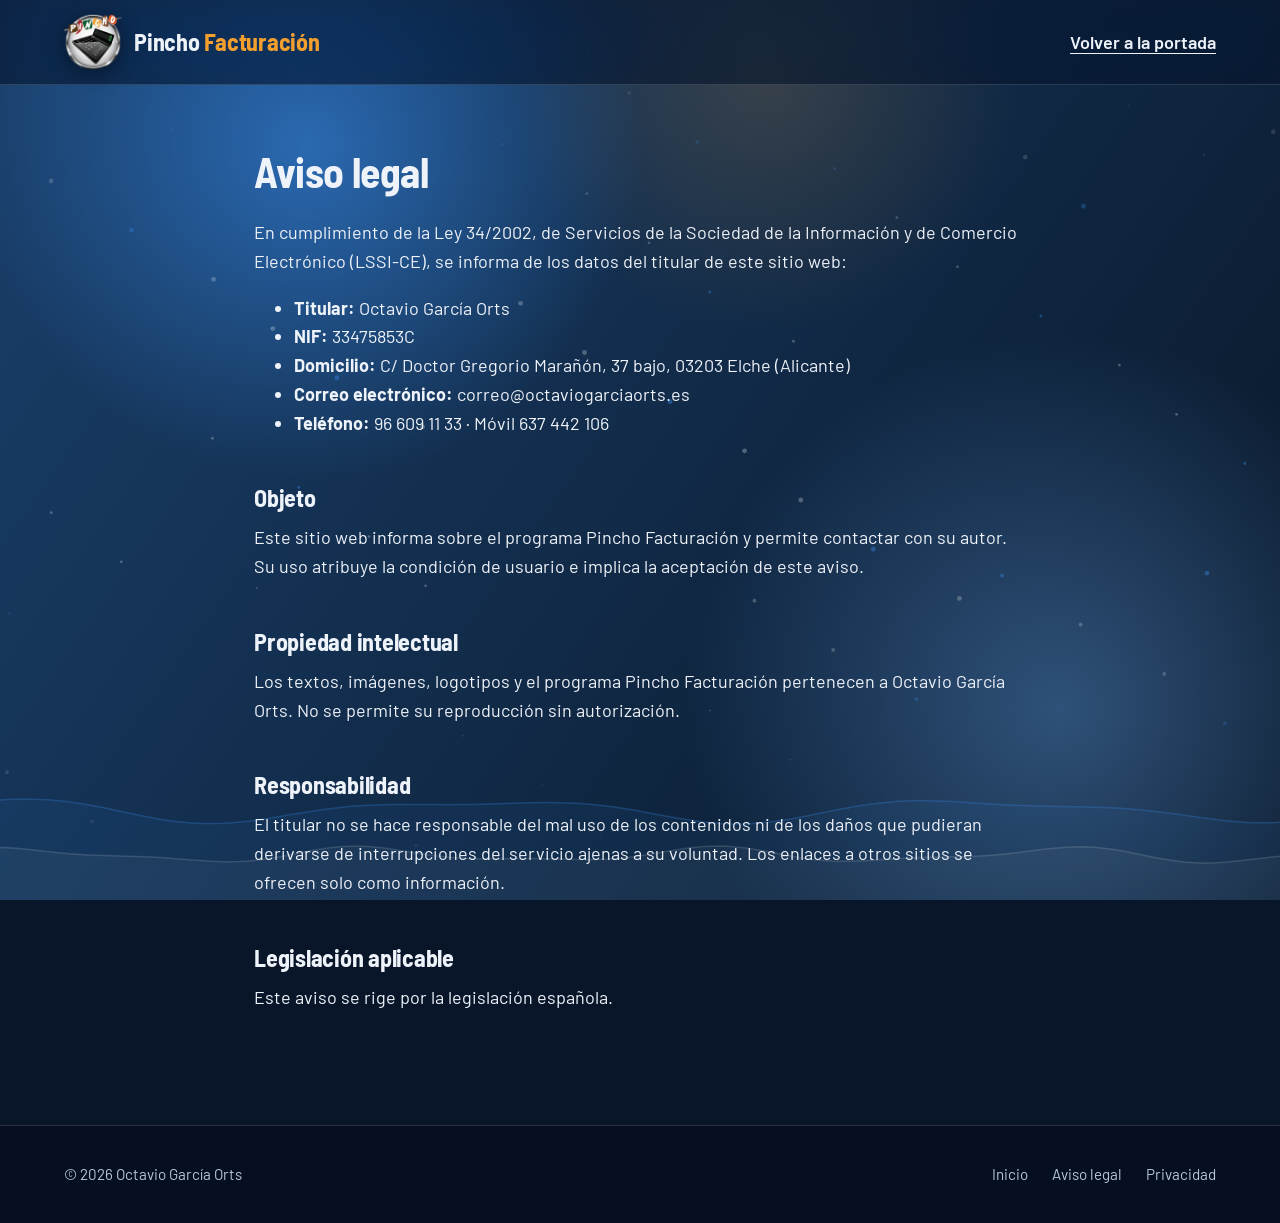
<file: aviso-legal.html>
<!doctype html>
<html lang="es">
<head>
  <meta charset="utf-8">
  <meta name="viewport" content="width=device-width, initial-scale=1">
  <title>Aviso legal · Pincho Facturación</title>
  <meta name="robots" content="noindex">
  <link rel="icon" href="favicon.ico">
  <link rel="stylesheet" href="css/estilos.css">
  </head>
<body>
<canvas class="fondo-pagina fondo-vivo" data-fondo="pagina" aria-hidden="true"></canvas>
<header class="barra con-linea"><div class="contenedor">
  <a class="marca" href="index.html"><img src="img/logo-128.webp" alt="" width="58" height="58"><span>Pincho <b>Facturación</b></span></a>
  <a class="enlace" href="index.html">Volver a la portada</a>
</div></header>
<main class="legal">
<h1>Aviso legal</h1>
<p>En cumplimiento de la Ley 34/2002, de Servicios de la Sociedad de la Información y de Comercio Electrónico (LSSI-CE), se informa de los datos del titular de este sitio web:</p>
<ul>
<li><b>Titular:</b> Octavio García Orts</li>
<li><b>NIF:</b> 33475853C</li>
<li><b>Domicilio:</b> C/ Doctor Gregorio Marañón, 37 bajo, 03203 Elche (Alicante)</li>
<li><b>Correo electrónico:</b> correo@octaviogarciaorts.es</li>
<li><b>Teléfono:</b> 96 609 11 33 · Móvil 637 442 106</li>
</ul>
<h2>Objeto</h2>
<p>Este sitio web informa sobre el programa Pincho Facturación y permite contactar con su autor. Su uso atribuye la condición de usuario e implica la aceptación de este aviso.</p>
<h2>Propiedad intelectual</h2>
<p>Los textos, imágenes, logotipos y el programa Pincho Facturación pertenecen a Octavio García Orts. No se permite su reproducción sin autorización.</p>
<h2>Responsabilidad</h2>
<p>El titular no se hace responsable del mal uso de los contenidos ni de los daños que pudieran derivarse de interrupciones del servicio ajenas a su voluntad. Los enlaces a otros sitios se ofrecen solo como información.</p>
<h2>Legislación aplicable</h2>
<p>Este aviso se rige por la legislación española.</p>
</main>
<footer class="pie"><div class="contenedor"><div>© 2026 Octavio García Orts</div>
<nav><a href="index.html">Inicio</a><a href="aviso-legal.html">Aviso legal</a><a href="privacidad.html">Privacidad</a></nav></div></footer>
<script src="js/movimiento.js"></script>
</body></html>
</file>
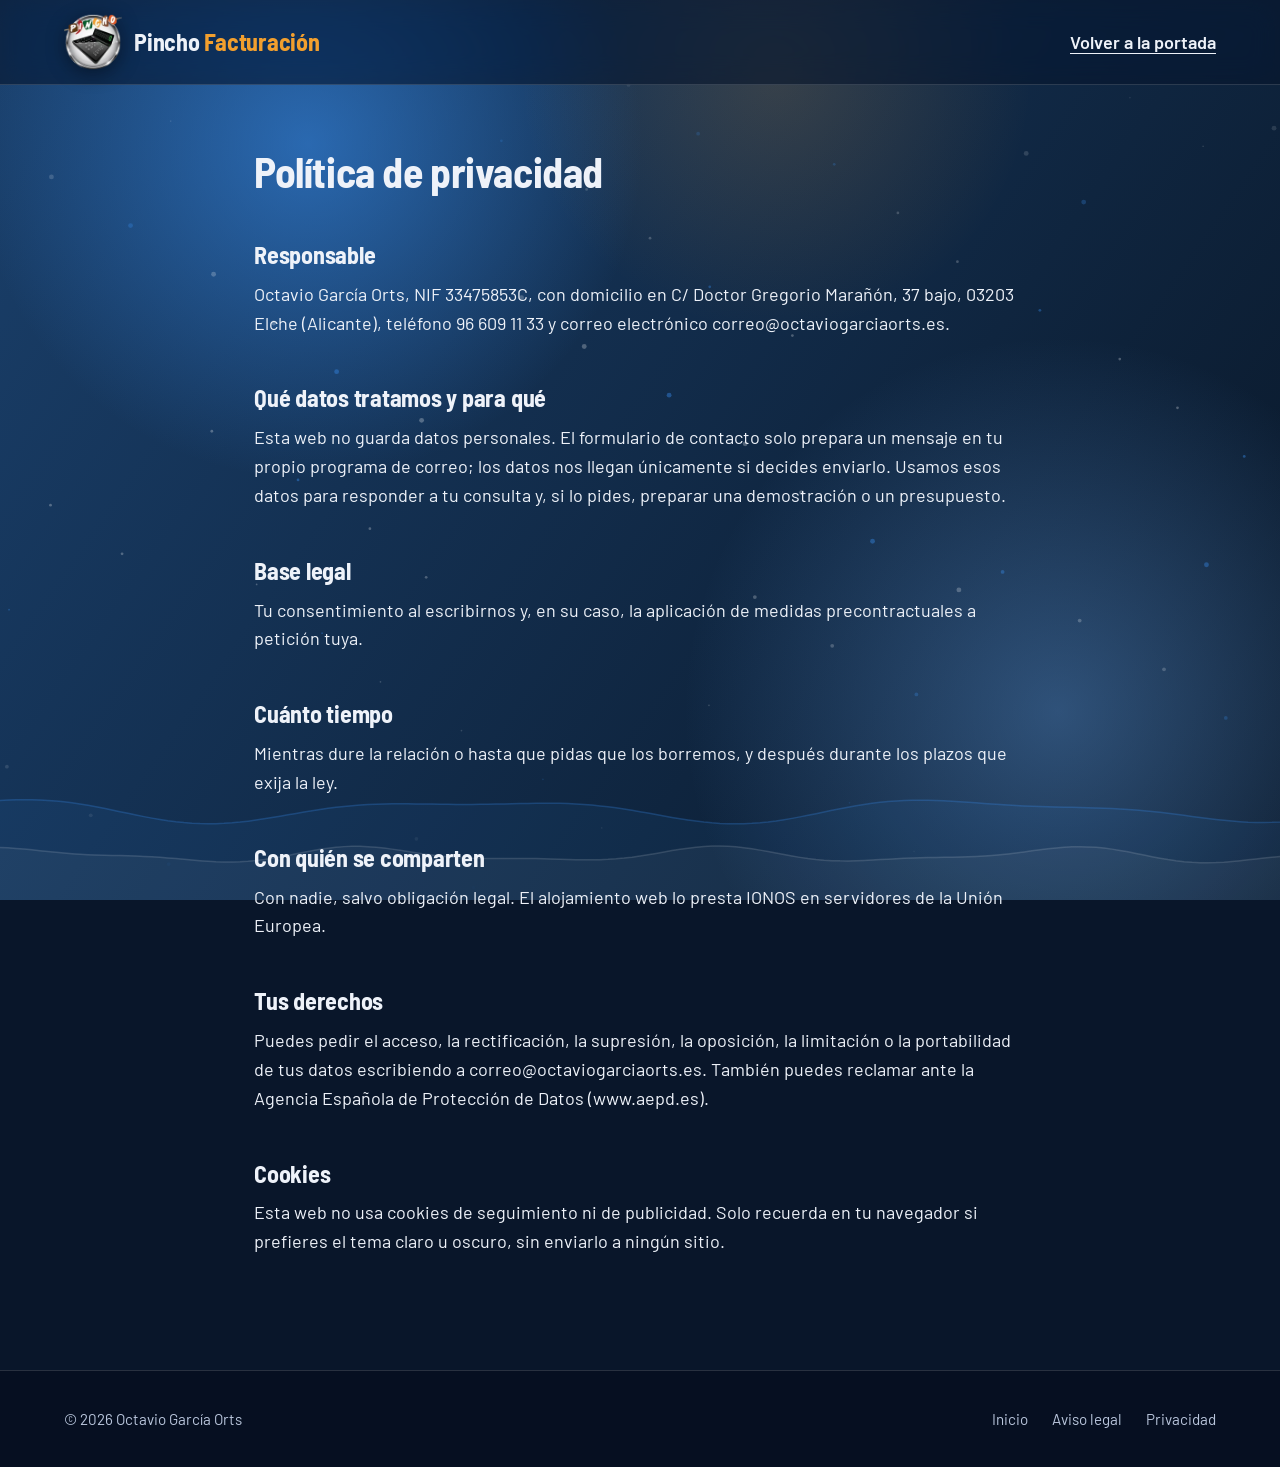
<file: privacidad.html>
<!doctype html>
<html lang="es">
<head>
  <meta charset="utf-8">
  <meta name="viewport" content="width=device-width, initial-scale=1">
  <title>Privacidad · Pincho Facturación</title>
  <meta name="robots" content="noindex">
  <link rel="icon" href="favicon.ico">
  <link rel="stylesheet" href="css/estilos.css">
  </head>
<body>
<canvas class="fondo-pagina fondo-vivo" data-fondo="pagina" aria-hidden="true"></canvas>
<header class="barra con-linea"><div class="contenedor">
  <a class="marca" href="index.html"><img src="img/logo-128.webp" alt="" width="58" height="58"><span>Pincho <b>Facturación</b></span></a>
  <a class="enlace" href="index.html">Volver a la portada</a>
</div></header>
<main class="legal">
<h1>Política de privacidad</h1>
<h2>Responsable</h2>
<p>Octavio García Orts, NIF 33475853C, con domicilio en C/ Doctor Gregorio Marañón, 37 bajo, 03203 Elche (Alicante), teléfono 96 609 11 33 y correo electrónico correo@octaviogarciaorts.es.</p>
<h2>Qué datos tratamos y para qué</h2>
<p>Esta web no guarda datos personales. El formulario de contacto solo prepara un mensaje en tu propio programa de correo; los datos nos llegan únicamente si decides enviarlo. Usamos esos datos para responder a tu consulta y, si lo pides, preparar una demostración o un presupuesto.</p>
<h2>Base legal</h2>
<p>Tu consentimiento al escribirnos y, en su caso, la aplicación de medidas precontractuales a petición tuya.</p>
<h2>Cuánto tiempo</h2>
<p>Mientras dure la relación o hasta que pidas que los borremos, y después durante los plazos que exija la ley.</p>
<h2>Con quién se comparten</h2>
<p>Con nadie, salvo obligación legal. El alojamiento web lo presta IONOS en servidores de la Unión Europea.</p>
<h2>Tus derechos</h2>
<p>Puedes pedir el acceso, la rectificación, la supresión, la oposición, la limitación o la portabilidad de tus datos escribiendo a correo@octaviogarciaorts.es. También puedes reclamar ante la Agencia Española de Protección de Datos (www.aepd.es).</p>
<h2>Cookies</h2>
<p>Esta web no usa cookies de seguimiento ni de publicidad. Solo recuerda en tu navegador si prefieres el tema claro u oscuro, sin enviarlo a ningún sitio.</p>
</main>
<footer class="pie"><div class="contenedor"><div>© 2026 Octavio García Orts</div>
<nav><a href="index.html">Inicio</a><a href="aviso-legal.html">Aviso legal</a><a href="privacidad.html">Privacidad</a></nav></div></footer>
<script src="js/movimiento.js"></script>
</body></html>
</file>
<file: css/estilos.css>
/* Pincho Facturación — hoja de estilos
   Colores de la marca: el azul y el naranja de la pantalla de bienvenida del programa.
   Letra: Barlow, de la familia DIN, como los informes y facturas que imprime el programa. */

@font-face { font-family: "Barlow"; font-weight: 400; font-display: swap; src: url("../fonts/barlow-400.woff2") format("woff2"); }
@font-face { font-family: "Barlow"; font-weight: 500; font-display: swap; src: url("../fonts/barlow-500.woff2") format("woff2"); }
@font-face { font-family: "Barlow"; font-weight: 600; font-display: swap; src: url("../fonts/barlow-600.woff2") format("woff2"); }
@font-face { font-family: "Barlow"; font-weight: 700; font-display: swap; src: url("../fonts/barlow-700.woff2") format("woff2"); }
@font-face { font-family: "Barlow Semi Condensed"; font-weight: 600; font-display: swap; src: url("../fonts/barlow-sc-600.woff2") format("woff2"); }
@font-face { font-family: "Barlow Semi Condensed"; font-weight: 700; font-display: swap; src: url("../fonts/barlow-sc-700.woff2") format("woff2"); }

:root {
  --tinta: #16294f;        /* azul Pincho */
  --tinta-2: #24407a;
  --naranja: #f29f2e;      /* naranja Pincho */
  --azul-vivo: #388ceb;    /* el azul del fondo animado del programa (56,140,235) */
  --verde: #3aa874;
  --fondo: #09162a;        /* el azul más oscuro del fondo animado */
  --papel: #0d1d35;
  --niebla: #15284a;
  --linea: rgba(255, 255, 255, .14);
  --texto: #eef2f9;
  --texto-2: #b9c5dc;
  --cristal: rgba(9, 22, 42, .55);
  --sombra-captura: 0 30px 70px -18px rgba(0, 0, 0, .75), 0 0 0 1px rgba(255, 255, 255, .08);
  --ancho: 1200px;
  --titulos: "Barlow Semi Condensed", "Barlow", "Segoe UI", system-ui, sans-serif;
  --cuerpo: "Barlow", "Segoe UI", system-ui, -apple-system, sans-serif;
  color-scheme: dark;
}

* { box-sizing: border-box; }
html { scroll-behavior: smooth; scroll-padding-top: 96px; }
body {
  margin: 0; background: var(--fondo) linear-gradient(125deg, #1a406c, #09162a 60%) fixed; color: var(--texto);
  font-family: var(--cuerpo); font-size: 18px; line-height: 1.6;
  -webkit-font-smoothing: antialiased; text-rendering: optimizeLegibility;
}
img { max-width: 100%; height: auto; display: block; }
a { color: inherit; }
:focus-visible { outline: 3px solid var(--naranja); outline-offset: 3px; border-radius: 4px; }
h1, h2, h3 { font-family: var(--titulos); line-height: 1.08; margin: 0; letter-spacing: -.01em; }
h2 { font-size: clamp(2rem, 4vw, 2.9rem); font-weight: 700; color: var(--tinta); }
h3 { font-size: 1.35rem; font-weight: 600; }
h2 { color: var(--texto); }
p { margin: 0 0 1em; }
.contenedor { width: 100%; max-width: var(--ancho); margin: 0 auto; padding: 0 24px; }
.entradilla { font-size: 1.15rem; color: var(--texto-2); max-width: 62ch; }

/* ---------- Botones ---------- */
.boton {
  display: inline-flex; align-items: center; justify-content: center; gap: 8px;
  padding: 14px 26px; border-radius: 8px; border: 2px solid transparent;
  font: 600 1rem/1.2 var(--cuerpo); text-decoration: none; cursor: pointer;
  transition: background .15s ease, border-color .15s ease;
}
.boton-principal { background: var(--tinta); color: #fff; }
.boton-principal:hover { background: var(--tinta-2); }
.boton-naranja { background: var(--naranja); color: #1d1300; }
.boton-naranja:hover { background: #f7b04f; }
.enlace { font-weight: 600; color: var(--tinta); text-underline-offset: 4px; }
.boton-principal { background: var(--naranja); color: #1d1300; box-shadow: 0 10px 30px -10px rgba(242, 159, 46, .7); }
.boton-principal:hover { background: #f7b04f; }
.enlace { color: var(--texto); }

/* ---------- Aviso de desarrollo ---------- */
.aviso-desarrollo { background: #fdf0dc; color: #5c3600; font-size: .95rem; text-align: center; padding: 9px 24px; }
.aviso-desarrollo a { font-weight: 600; }
.aviso-desarrollo { background: rgba(58, 42, 16, .85); color: #f6d9ae; }

/* ---------- Barra superior ---------- */
.barra { position: sticky; top: 0; z-index: 40; background: rgba(9, 22, 42, .62); backdrop-filter: blur(14px) saturate(1.3); -webkit-backdrop-filter: blur(14px) saturate(1.3); border-bottom: 1px solid transparent; transition: border-color .2s; }
.barra.con-linea { border-bottom-color: var(--linea); }
.barra .contenedor { display: flex; align-items: center; justify-content: space-between; height: 84px; gap: 24px; position: relative; }
.marca { display: flex; align-items: center; gap: 12px; text-decoration: none; color: var(--tinta); }
.marca img { width: 58px; height: 58px; filter: drop-shadow(0 4px 10px rgba(0, 0, 0, .45)); transition: transform .5s cubic-bezier(.3, 1.6, .5, 1); }
.marca:hover img { transform: rotate(-12deg) scale(1.08); }
.marca span { font-family: var(--titulos); font-weight: 700; font-size: 1.5rem; letter-spacing: -.01em; }
.marca b { color: var(--naranja); font-weight: 700; }
.marca { color: var(--texto); }
.menu { display: flex; align-items: center; gap: 30px; list-style: none; margin: 0; padding: 0; }
.menu a:not(.boton) { text-decoration: none; font-weight: 500; color: var(--texto-2); }
.menu a:not(.boton):hover { color: var(--texto); }
.menu .boton { padding: 10px 18px; }
.boton-menu { display: none; background: none; border: 1px solid var(--linea); border-radius: 8px; width: 44px; height: 44px; color: var(--texto); cursor: pointer; }
.boton-menu svg { width: 22px; height: 22px; }

/* ---------- Portada ---------- */
.portada { padding: 56px 0 0; position: relative; isolation: isolate; }
.portada-arriba { display: grid; grid-template-columns: minmax(0, 1fr) clamp(260px, 30vw, 380px); gap: 24px 56px; align-items: center; }
.portada-texto { max-width: 760px; grid-row: 1; grid-column: 1; }
.portada h1 { font-size: clamp(2.6rem, 5.6vw, 4.6rem); font-weight: 700; color: var(--texto); margin-bottom: 18px; text-shadow: 0 4px 30px rgba(0, 0, 0, .35); }
.portada .entradilla { margin-bottom: 32px; }
.portada .acciones { display: flex; flex-wrap: wrap; align-items: center; gap: 14px 28px; }
.garantias { display: flex; flex-wrap: wrap; gap: 8px 26px; list-style: none; padding: 0; margin: 30px 0 0; font-size: .98rem; color: var(--texto-2); }
.garantias li { position: relative; padding-left: 26px; }
.garantias li::before {
  content: ""; position: absolute; left: 0; top: 5px; width: 17px; height: 17px; border-radius: 50%;
  background: var(--verde) url("data:image/svg+xml,%3Csvg xmlns='http://www.w3.org/2000/svg' viewBox='0 0 24 24' fill='none' stroke='white' stroke-width='3.4' stroke-linecap='round' stroke-linejoin='round'%3E%3Cpath d='M5 12.5l4.5 4.5L19 7.5'/%3E%3C/svg%3E") center/11px no-repeat;
}

.escaparate { margin-top: 56px; }
.escaparate-cabecera { display: flex; justify-content: space-between; align-items: center; flex-wrap: wrap; gap: 12px 24px; margin-bottom: 14px; }
.escaparate-cabecera .en-directo { margin-right: auto; }
.en-directo { margin: 0; display: inline-flex; align-items: center; gap: 10px; font-size: .95rem; font-weight: 500; color: var(--texto-2); }
.en-directo .punto { position: relative; width: 10px; height: 10px; border-radius: 50%; background: var(--naranja); }
.en-directo .punto::after { content: ""; position: absolute; inset: -5px; border-radius: 50%; border: 2px solid var(--naranja); animation: latido 2s ease-out infinite; }
@keyframes latido { from { transform: scale(.4); opacity: 1; } to { transform: scale(1.4); opacity: 0; } }
.interruptor { display: inline-flex; align-items: center; gap: 12px; font-size: .95rem; color: var(--texto-2); }
.interruptor-botones { display: inline-flex; background: var(--niebla); border: 1px solid var(--linea); border-radius: 999px; padding: 3px; }
.interruptor button {
  border: 0; background: transparent; color: var(--texto-2); font: 600 .9rem/1 var(--cuerpo);
  padding: 8px 16px; border-radius: 999px; cursor: pointer;
}
.interruptor button[aria-pressed="true"] { background: var(--tinta); color: #fff; }
.interruptor button[aria-pressed="true"] { background: var(--naranja); color: #1d1300; }
.ventana { position: relative; border-radius: 10px; overflow: hidden; box-shadow: var(--sombra-captura); background: #f4f4f4; }
.escaparate .ventana { aspect-ratio: 2880 / 1548; animation: subir .9s cubic-bezier(.2, .7, .2, 1) both .1s; }
.escaparate .ventana img { position: absolute; inset: 0; width: 100%; height: 100%; transition: opacity .35s ease; }
.ventana img.apagada { opacity: 0; }
@keyframes subir { from { opacity: 0; transform: translateY(28px); } }
.pie-captura { color: #b9c4dc; font-size: .9rem; margin: 14px 0 0; padding-bottom: 56px; max-width: 90ch; }

/* ---------- La pantalla de Inicio en directo (recreación del programa) ----------
   Hecha a partir de UcInicio.cs y de las capturas del programa: barra lateral, menú de arriba, pestaña Inicio,
   cabecera, seis tarjetas, gráfico, listas y atajos. Letra Segoe UI, la del programa en Windows. */
.app {
  --bloque: #ffffff; --tarjeta: #f5f6f8; --bloque-texto: #1b2232; --bloque-gris: #6b7385; --bloque-linea: #e3e7ee; --rejilla: #eef1f5;
  --pestana-fondo: #e6e9ef; --serie-ant: #aab2bd; --serie-act: #1f3864; --bien: #2e7d32; --mal: #c62828; --resalte: #2f80d1;
  position: relative; margin: 0; border-radius: 12px; overflow: hidden; isolation: isolate;
  display: grid; grid-template-columns: 62px minmax(0, 1fr);
  background: #0d1d33; color: #fff; box-shadow: var(--sombra-captura);
  font: 400 13px/1.35 "Segoe UI", system-ui, -apple-system, sans-serif;
  animation: subir .9s cubic-bezier(.2, .7, .2, 1) both .1s;
}
.app[data-tema="oscuro"] {
  --bloque: #1c2230; --tarjeta: #232a39; --bloque-texto: #e8ebf2; --bloque-gris: #9aa3b5; --bloque-linea: #2e3546; --rejilla: #262d3c;
  --pestana-fondo: #2a3141; --serie-ant: #5c6576; --serie-act: #4f9bf0; --bien: #62c46e; --mal: #ff7b7b; --resalte: #4f9bf0;
}
.app .fondo-vivo { position: absolute; inset: 0; width: 100%; height: 100%; z-index: -1; display: block; }
.app button { font: inherit; color: inherit; }
.app img { display: block; }

/* Barra lateral */
.app-lateral { display: flex; flex-direction: column; align-items: center; gap: 15px; padding: 10px 0 12px; background: linear-gradient(rgba(255,255,255,.1), rgba(255,255,255,.04)); border-right: 1px solid rgba(255,255,255,.08); }
.app-lateral img { width: 30px; height: auto; }
.app-lateral .lat-logo { width: 46px; margin-bottom: 4px; }
.app-lateral .lat-salir { width: 32px; margin-top: auto; }

/* Menú lateral (el programa deja elegir menú arriba o a la izquierda): la barra de iconos pasa a la derecha */
.app-menulat { display: none; }
.app[data-menu="lateral"] { grid-template-columns: 214px minmax(0, 1fr) 56px; }
.app[data-menu="lateral"] .app-menulat { grid-column: 1; grid-row: 1; display: flex; flex-direction: column; gap: 7px; padding: 10px 8px 12px; min-width: 0; animation: lateral-entra .45s cubic-bezier(.2, .8, .2, 1) both; }
.app[data-menu="lateral"] .app-principal { grid-column: 2; grid-row: 1; }
.app[data-menu="lateral"] .app-lateral { grid-column: 3; grid-row: 1; border-right: 0; border-left: 1px solid rgba(255,255,255,.08); background: none; padding-top: 34px; }
.app[data-menu="lateral"] .app-lateral .lat-logo, .app[data-menu="lateral"] .app-menu { display: none; }
.app[data-menu="lateral"] .app-pestanas { height: 38px; }
.app[data-menu="lateral"] .app-principal { overflow: hidden; }
.app[data-menu="lateral"] .saludo-extra { display: none; }
.app[data-menu="lateral"] .atajo { width: 76px; }
@keyframes lateral-entra { from { opacity: 0; transform: translateX(-24px); } }
.menulat-marca { display: flex; align-items: center; gap: 6px; padding: 0 2px 2px; }
.menulat-marca img { width: 46px; height: 46px; flex: none; }
.menulat-marca span { display: flex; flex-direction: column; font: 400 17px/1.05 "Segoe UI", system-ui, sans-serif; color: #fff; }
.menulat-marca b { font-weight: 400; font-size: 21px; color: #cfe1ff; -webkit-text-stroke: .4px #fff; text-shadow: 0 0 1px #1d4e9a, 0 1px 0 #1d4e9a; }
.menulat-buscar { display: flex; align-items: center; justify-content: space-between; height: 24px; padding: 0 7px; margin-bottom: 4px; border-radius: 3px; background: #fff; color: #8a93a3; font-size: 11px; }
.menulat-buscar svg { width: 13px; height: 13px; fill: none; stroke: #4a5160; stroke-width: 2.2; stroke-linecap: round; }
.menulat-grupo { border-radius: 6px; background: rgba(10, 24, 48, .55); border: 1px solid transparent; box-shadow: inset 3px 0 0 #2f80d1; overflow: hidden; transition: border-color .2s ease, background .2s ease; }
.menulat-grupo > button { width: 100%; display: flex; justify-content: space-between; align-items: center; padding: 8px 10px 8px 14px; border: 0; background: none; color: #fff;
  font: 600 13px/1.2 "Segoe UI", system-ui, sans-serif; text-transform: uppercase; letter-spacing: .02em; text-align: left; cursor: pointer; }
.app .menulat-grupo > button { font: 600 13px/1.2 "Segoe UI", system-ui, sans-serif; }
.menulat-grupo > button::after { content: ""; width: 6px; height: 6px; border-right: 1.5px solid rgba(255,255,255,.8); border-bottom: 1.5px solid rgba(255,255,255,.8); transform: translateY(-2px) rotate(45deg); transition: transform .25s ease; }
.menulat-grupo > button:hover { background: rgba(255,255,255,.07); }
.menulat-grupo.abierto { border-color: rgba(90, 160, 255, .6); background: rgba(22, 50, 92, .6); }
.menulat-grupo.abierto > button { border-bottom: 1px solid rgba(255,255,255,.12); }
.menulat-grupo.abierto > button::after { transform: translateY(2px) rotate(-135deg); }
.menulat-items { display: grid; grid-template-rows: 0fr; transition: grid-template-rows .3s ease; }
.menulat-grupo.abierto .menulat-items { grid-template-rows: 1fr; }
.menulat-items ul { list-style: none; margin: 0; padding: 0; min-height: 0; overflow: hidden; }
.menulat-items li { display: flex; align-items: center; gap: 9px; padding: 5px 8px 5px 10px; font-size: 12.5px; line-height: 1.2; color: #fff; cursor: default; }
.menulat-items li:first-child { padding-top: 8px; }
.menulat-items li:last-child { padding-bottom: 9px; }
.menulat-items li:hover { background: rgba(255,255,255,.08); }
.menulat-items img { width: 24px; height: 24px; object-fit: contain; flex: none; }

/* Menú de arriba con Maestros desplegable */
.app-principal { min-width: 0; display: flex; flex-direction: column; }
.app-menu { position: relative; z-index: 3; display: flex; align-items: stretch; height: 36px; padding-left: 4px; }
.menu-sup { flex: 1; display: flex; min-width: 0; background: rgba(8, 18, 36, .42); }
.app .menu-op {
  flex: 1; display: grid; place-items: center; min-width: 0; padding: 0 6px; border: 0; background: none; position: relative;
  font-weight: 600; font-size: 12.5px; letter-spacing: .02em; text-transform: uppercase; white-space: nowrap; color: #fff;
}
.menu-op + .menu-op::before { content: ""; position: absolute; left: 0; top: 9px; bottom: 9px; width: 1px; background: rgba(255,255,255,.14); }
button.menu-op { cursor: pointer; transition: background .15s; }
button.menu-op::after { content: ""; position: absolute; left: 0; right: 0; bottom: 0; height: 2px; background: #4a9be8; transform: scaleX(0); transition: transform .2s ease; }
button.menu-op:hover, button.menu-op[aria-expanded="true"] { background: rgba(255,255,255,.1); }
button.menu-op:hover::after, button.menu-op[aria-expanded="true"]::after { transform: scaleX(1); }
.menu-buscar { display: grid; place-items: center; width: 44px; background: rgba(8, 18, 36, .42); }
.menu-buscar svg { width: 18px; height: 18px; fill: none; stroke: #fff; stroke-width: 2.2; stroke-linecap: round; }
.app-ventana { display: flex; }
.app-ventana i { width: 40px; position: relative; }
.app-ventana i::before, .app-ventana i::after { content: ""; position: absolute; left: 50%; top: 50%; width: 10px; transform: translate(-50%, -50%); }
.app-ventana i:nth-child(1)::before { border-top: 1px solid rgba(255,255,255,.85); }
.app-ventana i:nth-child(2)::before { height: 9px; width: 9px; border: 1px solid rgba(255,255,255,.85); }
.app-ventana i:nth-child(3)::before, .app-ventana i:nth-child(3)::after { height: 1px; background: rgba(255,255,255,.85); }
.app-ventana i:nth-child(3)::before { transform: translate(-50%, -50%) rotate(45deg); }
.app-ventana i:nth-child(3)::after { transform: translate(-50%, -50%) rotate(-45deg); }
.megamenu {
  position: absolute; top: 38px; left: 4px; width: min(380px, calc(100% - 8px)); padding: 6px 8px; border-radius: 10px;
  background: #0b1c2f; box-shadow: 0 18px 40px -10px rgba(0,0,0,.75), 0 0 0 1px rgba(255,255,255,.06);
  opacity: 0; visibility: hidden; transform: translateY(-6px); transition: opacity .18s ease, transform .18s ease, visibility 0s .18s;
}
.megamenu.abierto { opacity: 1; visibility: visible; transform: none; transition: opacity .18s ease, transform .18s ease; }
.mega-fila { display: grid; grid-template-columns: repeat(4, minmax(0, 1fr)); padding: 4px 0; }
.mega-fila + .mega-fila { border-top: 1px solid rgba(255,255,255,.12); }
.mega-op { display: flex; flex-direction: column; align-items: center; gap: 4px; padding: 6px 2px 5px; border-radius: 6px; font-size: 11.5px; line-height: 1.2; text-align: center; color: #fff; }
.mega-op:hover { background: rgba(255,255,255,.08); }
.mega-op img { height: 30px; width: auto; max-width: 40px; object-fit: contain; transition: transform .15s ease; }
.mega-op:hover img { transform: scale(1.12); }

/* Pestaña Inicio */
.app-pestanas { display: flex; align-items: flex-end; height: 30px; padding: 0 10px 0 12px; }
.pestana-inicio { display: inline-flex; align-items: center; gap: 6px; width: 120px; height: 24px; padding: 0 10px; border-radius: 4px 4px 0 0; background: #fff; color: #1b2232; font-size: 12px; box-shadow: inset 0 2px 0 #2f80d1; }
.pestana-inicio svg { width: 17px; height: 17px; fill: #1f6fd1; }
.app-pestanas i { margin-left: auto; width: 7px; height: 7px; margin-bottom: 9px; border-right: 1.5px solid rgba(255,255,255,.7); border-bottom: 1.5px solid rgba(255,255,255,.7); transform: rotate(45deg); }

.app-inicio { display: grid; gap: 9px; padding: 4px 12px 14px 12px; min-width: 0; }
.inicio-cabecera {
  display: flex; align-items: center; gap: 14px; min-height: 52px; padding: 5px 12px 5px 6px; border-radius: 10px;
  background: rgba(255,255,255,.15); border: 1px solid rgba(255,255,255,.3);
}
.ejercicio { display: inline-flex; align-items: center; gap: 8px; flex: none; padding: 4px 12px 4px 4px; border-radius: 8px; background: rgba(235, 242, 252, .95); color: #1b2232; }
.ejercicio img { width: 46px; height: 34px; border-radius: 5px; }
.ejercicio b { font-weight: 600; font-size: 15px; }
.ejercicio .flecha { width: 0; height: 0; border-top: 6px solid transparent; border-bottom: 6px solid transparent; }
.ejercicio .izq { border-right: 8px solid #1f6fd1; }
.ejercicio .der { border-left: 8px solid #1f6fd1; }
.saludo { display: flex; align-items: center; justify-content: center; gap: 7px; flex: 1; min-width: 0; margin: 0; white-space: nowrap; overflow: hidden; font-weight: 300; font-size: 17px; color: #e9f0fb; }
.saludo i { font-style: normal; opacity: .7; }
.hora { display: inline-flex; align-items: center; gap: 5px; }
.hora img { width: 16px; height: 16px; }
.saludo-extra { display: inline-flex; align-items: center; gap: 7px; min-width: 0; overflow: hidden; }
.tiempo { display: inline-flex; align-items: center; gap: 4px; font-size: 12.5px; font-weight: 600; }
.tiempo img { width: 24px; height: auto; }
.refran { display: inline-flex; align-items: center; gap: 1px; min-width: 0; font-style: italic; font-size: 12.5px; font-weight: 400; color: rgba(255,255,255,.88); }
.refran [data-refran-texto] { overflow: hidden; text-overflow: ellipsis; transition: opacity .25s ease, transform .25s ease; }
.refran [data-refran-texto].cambiando { opacity: 0; transform: translateY(-4px); }
.refran button { border: 0; background: none; padding: 0 6px; font-size: 16px; line-height: 1; cursor: pointer; opacity: .75; font-style: normal; }
.refran button:hover { opacity: 1; }
.usuario { display: flex; align-items: center; gap: 10px; flex: none; text-align: right; }
.usuario b { display: block; font-weight: 600; font-size: 13.5px; letter-spacing: .02em; }
.usuario small { display: block; font-size: 11px; color: rgba(255,255,255,.75); }
.avatar { display: grid; place-items: center; width: 40px; height: 40px; border-radius: 50%; background: linear-gradient(140deg, #f7b04f, #e07b1a); color: #fff; font-weight: 600; font-size: 17px; border: 2px solid #fff; }

/* Seis tarjetas en dos filas */
.tarjetas { display: grid; grid-template-columns: repeat(3, minmax(0, 1fr)); gap: 8px; }
.tarjeta {
  position: relative; display: flex; flex-direction: column; min-height: 68px; padding: 6px 10px 6px 17px; border-radius: 8px; overflow: hidden;
  background: var(--tarjeta); color: var(--bloque-texto); transition: transform .2s ease, box-shadow .2s ease;
}
.tarjeta::before { content: ""; position: absolute; left: 0; top: 0; bottom: 0; width: 7px; background: var(--acento); }
.tarjeta:hover { transform: translateY(-2px); box-shadow: 0 10px 22px -12px rgba(0,0,0,.6); }
.t-titulo { color: var(--bloque-gris); font-size: 11px; white-space: nowrap; overflow: hidden; text-overflow: ellipsis; }
.t-valor { font-size: 18px; font-weight: 600; line-height: 1.3; margin: 1px 0 0; font-variant-numeric: tabular-nums; white-space: nowrap; }
.t-detalle { font-size: 10.5px; color: var(--bloque-gris); white-space: nowrap; overflow: hidden; text-overflow: ellipsis; }
.t-detalle.bien { color: var(--bien); }
.t-detalle.mal { color: var(--mal); }

/* Gráfico y listas */
.zona { display: grid; grid-template-columns: minmax(0, 1.7fr) minmax(0, 1fr); gap: 9px; height: 262px; }
.bloque { display: flex; flex-direction: column; min-width: 0; min-height: 0; border-radius: 8px; overflow: hidden; background: var(--bloque); color: var(--bloque-texto); }
.grafico { overflow: visible; position: relative; }
.grafico-cabecera { position: relative; display: flex; align-items: center; gap: 10px; padding: 7px 7px 0 12px; }
.grafico-titulo { font-size: 13px; white-space: nowrap; }
.tipo-boton { margin-left: auto; display: grid; place-items: center; width: 28px; height: 24px; border: 1px solid var(--bloque-linea); border-radius: 5px; background: var(--bloque); cursor: pointer; }
.tipo-boton:hover, .tipo-boton[aria-expanded="true"] { border-color: var(--resalte); }
.tipo-boton svg { width: 16px; height: 16px; }
.tipo-menu {
  position: absolute; z-index: 4; right: 7px; top: 34px; margin: 0; padding: 4px; list-style: none; min-width: 160px; border-radius: 6px;
  background: var(--bloque); color: var(--bloque-texto); box-shadow: 0 10px 30px -8px rgba(0,0,0,.45), 0 0 0 1px var(--bloque-linea);
}
.tipo-menu button { display: flex; align-items: center; gap: 8px; width: 100%; padding: 6px 10px 6px 8px; border: 0; border-radius: 4px; background: none; font-size: 13px; text-align: left; cursor: pointer; }
.tipo-menu button::before { content: ""; width: 14px; text-align: center; }
.tipo-menu button[aria-checked="true"]::before { content: "✓"; color: var(--resalte); font-weight: 700; }
.tipo-menu button:hover { background: var(--rejilla); }
.grafico-lienzo { position: relative; flex: 1; min-height: 0; margin: 4px 10px 8px; border: 1px solid var(--bloque-linea); display: flex; }
.leyenda { position: absolute; top: 6px; right: 10px; display: inline-flex; align-items: center; gap: 4px; font-size: 10.5px; color: var(--bloque-gris); }
.leyenda i { width: 10px; height: 10px; }
.leyenda i.ant { background: var(--serie-ant); }
.leyenda i.act { background: var(--serie-act); margin-left: 6px; }
.grafico-svg { flex: 1; width: 100%; min-height: 0; display: block; overflow: visible; }
.grafico-svg text { fill: var(--bloque-gris); font-size: 10px; font-family: inherit; }
.grafico-svg .rejilla { stroke: var(--rejilla); stroke-width: 1; }
.grafico-svg .barra { transform-box: fill-box; transform-origin: 50% 100%; transition: opacity .15s; }
.grafico-svg .barra:hover, .grafico-svg .punto:hover { opacity: .75; }
.grafico-svg .s-ant { fill: var(--serie-ant); }
.grafico-svg .s-act { fill: var(--serie-act); }
.grafico-svg .linea { fill: none; stroke-width: 2.4; stroke-linejoin: round; stroke-linecap: round; }
.grafico-svg .linea.s-ant { stroke: var(--serie-ant); }
.grafico-svg .linea.s-act { stroke: var(--serie-act); }
.grafico-svg .area { opacity: .35; stroke: none; transform-box: fill-box; transform-origin: 50% 100%; }
.grafico-svg .punto { stroke: var(--bloque); stroke-width: 1.5; }
.grafico-svg.animar .barra { animation: crecer .75s cubic-bezier(.2, .8, .25, 1) both; animation-delay: calc(var(--i) * 40ms); }
.grafico-svg.animar .linea { stroke-dasharray: 1; animation: trazar 1.1s ease-out both; }
.grafico-svg.animar .area { animation: crecer .9s cubic-bezier(.2, .8, .25, 1) both; }
.grafico-svg.animar .punto { animation: asomar .3s ease-out both; animation-delay: calc(.25s + var(--i) * 70ms); }
@keyframes crecer { from { transform: scaleY(0); } }
@keyframes trazar { from { stroke-dashoffset: 1; } to { stroke-dashoffset: 0; } }
@keyframes asomar { from { opacity: 0; } }

.listas-cabecera { display: flex; align-items: flex-end; gap: 2px; padding: 5px 4px 0 6px; border-bottom: 1px solid var(--bloque-linea); }
.listas-pestanas { flex: 1; display: flex; gap: 3px; min-width: 0; overflow-x: auto; scrollbar-width: none; scroll-behavior: smooth; }
.listas-pestanas::-webkit-scrollbar { display: none; }
.listas-pestanas button { flex: none; border: 0; padding: 6px 9px 5px; border-radius: 4px 4px 0 0; background: var(--pestana-fondo); font-size: 11.5px; color: var(--bloque-texto); cursor: pointer; white-space: nowrap; }
.listas-pestanas button[aria-selected="true"] { background: var(--bloque); box-shadow: inset 0 2px 0 var(--resalte), 0 0 0 1px var(--bloque-linea); font-weight: 600; }
.listas-flecha { flex: none; border: 0; background: none; width: 18px; padding: 0 0 6px; font-size: 17px; line-height: 1; cursor: pointer; color: var(--bloque-gris); }
.listas-flecha:hover { color: var(--bloque-texto); }
.lista-caja { flex: 1; overflow: hidden; }
.lista { width: 100%; border-collapse: collapse; table-layout: fixed; font-size: 11px; }
.lista th { text-align: left; font-weight: 400; color: var(--bloque-texto); padding: 6px 5px; border-bottom: 1px solid var(--bloque-linea); white-space: nowrap; }
.lista td { padding: 5px 5px; border-bottom: 1px solid var(--bloque-linea); white-space: nowrap; overflow: hidden; text-overflow: ellipsis; font-variant-numeric: tabular-nums; }
.lista th + th, .lista td + td { border-left: 1px solid var(--bloque-linea); }
.lista th:first-child, .lista td:first-child { padding-left: 9px; }
.lista td:last-child, .lista th:last-child { padding-right: 9px; }
.lista .num { text-align: right; }
.lista tr.rojo td { color: var(--mal); }
.lista tbody tr:hover td { background: var(--rejilla); }
.lista .pct { position: relative; }
.lista .pct i { position: absolute; left: 5px; top: 4px; bottom: 4px; width: var(--p); max-width: calc(100% - 10px); border-radius: 2px; background: linear-gradient(90deg, #5b9bd5, rgba(91, 155, 213, .12)); animation: llenar 1s cubic-bezier(.2, .8, .25, 1) both .15s; }
@keyframes llenar { from { width: 0; } }
.lista .pct span { position: relative; }
.lista[data-tabla="vencidos"] th:nth-child(2) { width: 62px; }
.lista[data-tabla="vencidos"] th:nth-child(3) { width: 78px; }
.lista[data-tabla="vencidos"] th:nth-child(4) { width: 34px; }
.lista[data-tabla="vencidos"] th:nth-child(5) { width: 68px; }
.lista[data-tabla="clientes"] th:nth-child(2) { width: 58px; }
.lista[data-tabla="clientes"] th:nth-child(3) { width: 80px; }
.lista[data-tabla="clientes"] th:nth-child(4) { width: 82px; }
.lista[data-tabla="semana"] th:nth-child(1) { width: 80px; }
.lista[data-tabla="semana"] th:nth-child(2) { width: 54px; }
.lista[data-tabla="semana"] th:nth-child(4) { width: 76px; }
.lista[data-tabla="presupuestos"] th:nth-child(1) { width: 76px; }
.lista[data-tabla="presupuestos"] th:nth-child(2) { width: 78px; }
.lista[data-tabla="presupuestos"] th:nth-child(4) { width: 70px; }
.lista[data-tabla="presupuestos"] th:nth-child(5) { width: 34px; }
.lista[data-tabla="stock"] th:nth-child(1) { width: 56px; }
.lista[data-tabla="stock"] th:nth-child(3), .lista[data-tabla="stock"] th:nth-child(4) { width: 58px; }

/* Atajos (los mosaicos del programa) e «Importes con IVA» */
.pie-inicio { display: flex; align-items: flex-start; justify-content: space-between; gap: 14px; }
.atajos { display: flex; flex-wrap: wrap; gap: 9px; }
.atajo { position: relative; display: block; width: 84px; border-radius: 7px; overflow: hidden; box-shadow: 0 8px 16px -8px rgba(0,0,0,.7); transition: transform .18s ease, box-shadow .18s ease; user-select: none; }
.atajo img { width: 100%; height: auto; -webkit-user-drag: none; }
.atajo::after { content: ""; position: absolute; top: -20%; bottom: -20%; width: 40%; left: -70%; background: linear-gradient(100deg, transparent, rgba(255,255,255,.4), transparent); transform: skewX(-18deg); transition: left .6s ease; pointer-events: none; }
.atajo:hover { transform: translateY(-3px); box-shadow: 0 14px 22px -10px rgba(0,0,0,.8); }
.atajo:hover::after { left: 140%; }
.atajo.pulsado { transform: scale(.95); transition-duration: .06s; }
.opciones-inicio { display: flex; align-items: center; gap: 10px; flex: none; padding: 5px 5px 5px 12px; border-radius: 8px; background: rgba(15, 30, 55, .55); border: 1px solid rgba(255,255,255,.18); }
.opciones-inicio label { display: inline-flex; align-items: center; gap: 7px; cursor: pointer; white-space: nowrap; font-size: 12px; }
.opciones-inicio input { width: 14px; height: 14px; accent-color: #388ceb; margin: 0; cursor: pointer; }
.actualizar { display: grid; place-items: center; width: 28px; height: 26px; border: 0; border-radius: 5px; background: #fff; cursor: pointer; }
.actualizar:hover { background: #eaf6ea; }
.actualizar svg { width: 18px; height: 18px; fill: none; stroke: #1f9a3a; stroke-width: 2.4; stroke-linecap: round; stroke-linejoin: round; }
.actualizar.girando svg { animation: girar .7s cubic-bezier(.3, .7, .3, 1); }
@keyframes girar { to { transform: rotate(360deg); } }

/* ---------- Secciones ---------- */
.seccion { padding: 104px 0; }
.seccion-niebla { background: linear-gradient(180deg, rgba(4, 12, 26, 0), rgba(4, 12, 26, .35) 18%, rgba(4, 12, 26, .35) 82%, rgba(4, 12, 26, 0)); }
.cabecera { max-width: 760px; margin-bottom: 48px; }
.cabecera h2 { margin-bottom: 16px; }

/* ---------- Qué incluye: como las líneas de una factura ---------- */
.lineas-factura { width: 100%; border-collapse: collapse; font-size: 1.02rem; }
.lineas-factura thead th {
  text-align: left; font: 600 .95rem/1 var(--cuerpo); color: var(--texto-2);
  padding: 0 16px 14px; border-bottom: 2px solid var(--tinta);
}
.lineas-factura thead th { border-bottom-color: var(--naranja); }
.lineas-factura td { padding: 20px 16px; border-bottom: 1px solid var(--linea); vertical-align: top; }
.lineas-factura td:first-child { width: 32%; font-family: var(--titulos); font-weight: 600; font-size: 1.25rem; line-height: 1.25; color: var(--tinta); }
.lineas-factura td:first-child { color: var(--texto); }
.lineas-factura td:last-child { color: var(--texto-2); }
.total-factura {
  display: flex; justify-content: space-between; align-items: center; gap: 16px; flex-wrap: wrap;
  margin-top: 28px; background: var(--tinta); color: #fff; border-radius: 6px; padding: 22px 28px;
}
.total-factura span { font-weight: 600; letter-spacing: .02em; }
.total-factura strong { font-family: var(--titulos); font-size: clamp(1.6rem, 3vw, 2.2rem); color: var(--naranja); font-weight: 700; }
.total-factura [data-contar] { display: inline-block; min-width: 2.2ch; text-align: right; font-variant-numeric: tabular-nums; }
.total-factura { background: rgba(5, 12, 26, .6); border: 1px solid var(--linea); backdrop-filter: blur(6px); }

/* ---------- Pantallas: escenas de vídeo (más abajo, en «Escenas») ---------- */
.nota { font-size: .9rem; color: var(--texto-2); margin: 18px 0 0; }

/* ---------- VERI*FACTU ---------- */
.dos-columnas { display: grid; grid-template-columns: 1fr 1fr; gap: 72px; align-items: center; }
.marcas { list-style: none; padding: 0; margin: 28px 0 0; }
.marcas li { padding: 14px 0 14px 34px; border-top: 1px solid var(--linea); position: relative; }
.marcas li::before {
  content: ""; position: absolute; left: 0; top: 18px; width: 20px; height: 20px; border-radius: 50%;
  background: var(--verde) url("data:image/svg+xml,%3Csvg xmlns='http://www.w3.org/2000/svg' viewBox='0 0 24 24' fill='none' stroke='white' stroke-width='3.2' stroke-linecap='round' stroke-linejoin='round'%3E%3Cpath d='M5 12.5l4.5 4.5L19 7.5'/%3E%3C/svg%3E") center/13px no-repeat;
}
.papel-factura {
  background: #fff; color: #1b2232; border-radius: 4px; padding: 34px 34px 28px; font-size: .95rem;
  box-shadow: 0 1px 2px rgba(0,0,0,.06), 0 30px 60px -20px rgba(22, 41, 79, .35); transform: rotate(-1.2deg);
  max-width: 480px; margin-left: auto; position: relative;
}
.sello {
  position: absolute; right: 130px; top: 40px; z-index: 1; padding: 7px 12px; border: 3px solid var(--verde); border-radius: 8px;
  color: var(--verde); font: 700 1rem/1.1 var(--titulos); text-transform: uppercase; letter-spacing: .03em; text-align: center;
  background: rgba(255, 255, 255, .85); transform: rotate(-9deg); pointer-events: none;
}
.js .papel-factura:not(.visto) .qr i:not(.b) { opacity: 0; }
.js .papel-factura:not(.visto) .sello { opacity: 0; }
.papel-factura.visto .qr i:not(.b) { animation: pixel .2s ease-out both; animation-delay: calc(var(--n) * 10ms); }
.papel-factura.visto .sello { animation: sellar .5s cubic-bezier(.3, 1.6, .5, 1) both 1.1s; }
@keyframes pixel { from { opacity: 0; transform: scale(.2); } }
@keyframes sellar { from { opacity: 0; transform: rotate(-24deg) scale(2.2); } to { opacity: 1; transform: rotate(-9deg) scale(1); } }
.papel-factura header { display: flex; justify-content: space-between; gap: 20px; padding-bottom: 16px; border-bottom: 2px solid #16294f; margin-bottom: 14px; }
.papel-factura .tipo { font-family: var(--titulos); font-weight: 700; font-size: 1.5rem; color: #16294f; line-height: 1; }
.papel-factura .datos { color: #535d71; font-size: .88rem; margin-top: 6px; line-height: 1.45; }
.papel-factura table { width: 100%; border-collapse: collapse; }
.papel-factura td { padding: 7px 0; border-bottom: 1px solid #e7eaf0; }
.papel-factura td:last-child { text-align: right; font-variant-numeric: tabular-nums; }
.papel-factura .total { display: flex; justify-content: space-between; align-items: center; gap: 12px; margin-top: 16px; }
.papel-factura .total b { background: #16294f; color: #fff; padding: 8px 14px; border-radius: 4px; font-weight: 600; white-space: nowrap; }
.papel-factura .total b em { font-style: normal; color: #f29f2e; margin-left: 8px; }
.papel-factura .vf { font-size: .8rem; color: #535d71; line-height: 1.35; }
.qr { width: 84px; height: 84px; flex: none; display: grid; grid-template-columns: repeat(9, 1fr); gap: 1px; padding: 5px; border: 1px solid #d8dde7; background: #fff; }
.qr i { background: #1b2232; }
.qr i.b { background: transparent; }

/* ---------- Normativa: tres tarjetas y calendario ---------- */
.normas { display: grid; grid-template-columns: repeat(3, 1fr); gap: 24px; margin-top: 72px; }
.norma {
  position: relative; display: flex; flex-direction: column; padding: 28px 26px 24px; border-radius: 14px;
  background: linear-gradient(180deg, rgba(255,255,255,.07), rgba(255,255,255,.025)); border: 1px solid var(--linea);
  -webkit-backdrop-filter: blur(6px); backdrop-filter: blur(6px);
  transition: transform .6s cubic-bezier(.2, .8, .2, 1), opacity .6s ease, border-color .3s ease;
}
.norma:hover { border-color: rgba(255,255,255,.28); }
.js .norma:not(.visto) { opacity: 0; transform: translateY(26px); }
.norma:nth-child(2) { transition-delay: .12s; }
.norma:nth-child(3) { transition-delay: .24s; }
.norma h3 { font-size: 1.4rem; margin: 6px 0 10px; }
.norma > p { color: var(--texto-2); font-size: .98rem; margin: 0 0 14px; }

/* Distintivos (ilustrativos, no son logotipos oficiales) */
.distintivo {
  display: inline-flex; align-items: center; gap: 12px; align-self: flex-start; margin-bottom: 18px;
  padding: 10px 16px 10px 12px; border-radius: 12px; font-family: var(--titulos); line-height: 1;
}
.distintivo svg { width: 38px; height: 38px; flex: none; fill: none; stroke: currentColor; stroke-width: 3; stroke-linecap: round; stroke-linejoin: round; }
.distintivo span { font-weight: 700; font-size: 1.15rem; letter-spacing: .01em; }
.d-antifraude { color: #7fe0ae; background: rgba(58, 168, 116, .14); border: 1.5px solid rgba(58, 168, 116, .55); }
.d-antifraude svg path:first-child { fill: rgba(58, 168, 116, .25); }
.d-electronica { color: #8cc2ff; background: rgba(56, 140, 235, .14); border: 1.5px solid rgba(56, 140, 235, .55); }
.d-electronica svg path:first-child { fill: rgba(56, 140, 235, .22); }
.d-verifactu {
  flex-direction: column; align-items: flex-start; gap: 5px; padding: 11px 18px 10px;
  background: #fff; color: #16294f; border: 2px solid var(--naranja); box-shadow: 0 10px 30px -12px rgba(242, 159, 46, .6);
}
.d-verifactu b { font-weight: 800; font-size: 1.6rem; letter-spacing: .02em; }
.d-verifactu b i { font-style: normal; color: var(--naranja); }
.d-verifactu span { font-size: .72rem; font-weight: 700; letter-spacing: .14em; text-transform: uppercase; color: #535d71; }

/* Estado de cada norma */
.estado {
  display: inline-flex; align-items: center; gap: 8px; align-self: flex-start; margin: 0 0 4px !important;
  padding: 5px 12px; border-radius: 99px; font-size: .82rem !important; font-weight: 600; line-height: 1.25;
}
.estado::before { content: ""; width: 8px; height: 8px; border-radius: 50%; flex: none; background: currentColor; box-shadow: 0 0 0 3px rgba(255,255,255,.08); }
.estado.bien { color: #7fe0ae; background: rgba(58, 168, 116, .16); }
.estado.listo { color: #ffc77a; background: rgba(242, 159, 46, .16); }
.estado.listo::before { animation: latido-punto 1.8s ease-in-out infinite; }
.estado.pronto { color: #8cc2ff; background: rgba(56, 140, 235, .16); }
@keyframes latido-punto { 50% { opacity: .35; } }

/* Enlaces a las leyes en el BOE */
.leyes { display: flex; flex-wrap: wrap; gap: 8px; margin: auto 0 0 !important; padding-top: 6px; }
.leyes a {
  font-size: .8rem; color: var(--texto); text-decoration: none; padding: 5px 10px 5px 26px; border-radius: 6px;
  border: 1px solid var(--linea); background: rgba(255,255,255,.04) url("data:image/svg+xml,%3Csvg xmlns='http://www.w3.org/2000/svg' viewBox='0 0 16 16' fill='none' stroke='%23b9c5dc' stroke-width='1.6' stroke-linecap='round' stroke-linejoin='round'%3E%3Cpath d='M3 1.5h6.5L13 5v9.5H3z'/%3E%3Cpath d='M5.5 8h5M5.5 11h5'/%3E%3C/svg%3E") 8px center/13px no-repeat;
  transition: border-color .2s ease, background-color .2s ease;
}
.leyes a:hover { border-color: var(--naranja); background-color: rgba(242, 159, 46, .1); }

/* Calendario: una línea que se dibuja y puntos que se encienden */
.calendario {
  list-style: none; padding: 0; margin: 64px 0 0; display: grid; grid-template-columns: repeat(6, 1fr); gap: 12px; position: relative;
}
.calendario::before, .calendario::after { content: ""; position: absolute; top: 9px; left: 9px; right: calc((100% - 60px) / 6 - 11px); height: 2px; border-radius: 2px; }
.calendario::before { background: var(--linea); }
.calendario::after {
  background: linear-gradient(90deg, var(--verde), var(--naranja) 40%, var(--azul-vivo)); transform-origin: left center;
  transition: transform 1.8s cubic-bezier(.45, 0, .25, 1) .1s;
}
.js .calendario:not(.visto)::after { transform: scaleX(0); }
.calendario li { position: relative; padding-top: 34px; font-size: .9rem; line-height: 1.35; color: var(--texto-2); }
.calendario li::before {
  content: ""; position: absolute; top: 0; left: 0; width: 20px; height: 20px; border-radius: 50%; box-sizing: border-box;
  background: var(--fondo); border: 2px solid rgba(255,255,255,.35); transition: background-color .3s ease, border-color .3s ease, transform .3s ease;
}
.calendario time { display: block; font-family: var(--titulos); font-weight: 700; font-size: 1.1rem; color: var(--texto); margin-bottom: 4px; }
.calendario.visto li::before { border-color: var(--azul-vivo); background: #12305c; }
.calendario.visto li.pasado::before { border-color: var(--verde); background: var(--verde); }
.calendario.visto li.hoy::before { border-color: var(--naranja); background: var(--naranja); box-shadow: 0 0 0 6px rgba(242, 159, 46, .22), 0 0 22px rgba(242, 159, 46, .7); }
.calendario li.hoy time { color: var(--naranja); }
.calendario.visto li.previsto::before { border-style: dashed; border-width: 2.5px; background: #12305c; }
.calendario li.hoy span { color: var(--texto); }
.calendario.visto li::before { animation: encender .45s cubic-bezier(.3, 1.6, .5, 1) both; }
.calendario.visto li:nth-child(1)::before { transition-delay: .1s; animation-delay: .1s; }
.calendario.visto li:nth-child(2)::before { transition-delay: .35s; animation-delay: .35s; }
.calendario.visto li:nth-child(3)::before { transition-delay: .6s; animation-delay: .6s; }
.calendario.visto li:nth-child(4)::before { transition-delay: .85s; animation-delay: .85s; }
.calendario.visto li:nth-child(5)::before { transition-delay: 1.1s; animation-delay: 1.1s; }
.calendario.visto li:nth-child(6)::before { transition-delay: 1.35s; animation-delay: 1.35s; }
.calendario.visto li:nth-child(7)::before { transition-delay: 1.6s; animation-delay: 1.6s; }
.calendario + .nota { margin-top: 28px; }

@media (max-width: 960px) {
  .normas { grid-template-columns: 1fr; max-width: 640px; margin-top: 56px; }
  .norma:nth-child(n) { transition-delay: 0s; }
  /* Calendario en vertical */
  .calendario { grid-template-columns: 1fr; gap: 18px; max-width: 640px; }
  .calendario::before, .calendario::after { top: 9px; bottom: 9px; left: 9px; right: auto; width: 2px; height: auto; }
  .calendario::after { background: linear-gradient(180deg, var(--verde), var(--naranja) 40%, var(--azul-vivo)); transform-origin: center top; }
  .js .calendario:not(.visto)::after { transform: scaleY(0); }
  .calendario li { padding: 0 0 0 38px; }
  .calendario time { display: inline; margin: 0 8px 0 0; }
}
@media (prefers-reduced-motion: reduce) {
  .norma, .calendario::after, .calendario li::before { transition: none !important; }
  .calendario li::before, .estado.listo::before { animation: none !important; }
}

/* ---------- Dónde trabajar: red local o nube ---------- */
.modos { display: grid; grid-template-columns: 1fr 1fr; gap: 24px; }
.modo {
  position: relative; display: flex; flex-direction: column; padding: 30px 30px 26px; border-radius: 16px; overflow: hidden;
  background: linear-gradient(180deg, rgba(255,255,255,.07), rgba(255,255,255,.025)); border: 1px solid var(--linea);
  -webkit-backdrop-filter: blur(6px); backdrop-filter: blur(6px);
  transition: transform .6s cubic-bezier(.2, .8, .2, 1), opacity .6s ease;
}
.modo-nube { border-color: rgba(242, 159, 46, .35); transition-delay: .12s; }
.modo-nube::before { content: ""; position: absolute; right: -80px; top: -80px; width: 260px; height: 260px; border-radius: 50%; background: radial-gradient(circle, rgba(242, 159, 46, .18), transparent 70%); pointer-events: none; }
.js .modo:not(.visto) { opacity: 0; transform: translateY(26px); }
.modo-icono { width: 64px; height: 64px; display: grid; place-items: center; border-radius: 16px; margin-bottom: 18px; color: #8cc2ff; background: rgba(56, 140, 235, .14); border: 1.5px solid rgba(56, 140, 235, .5); }
.modo-nube .modo-icono { color: #ffc77a; background: rgba(242, 159, 46, .14); border-color: rgba(242, 159, 46, .55); }
.modo-icono svg { width: 40px; height: 40px; fill: none; stroke: currentColor; stroke-width: 2.4; stroke-linecap: round; stroke-linejoin: round; }
.modo.visto .modo-icono svg { animation: marca-pop .5s cubic-bezier(.3, 1.6, .5, 1) both .3s; }
.modo h3 { font-size: 1.6rem; margin: 8px 0 10px; }
.modo > p { color: var(--texto-2); margin: 0 0 14px; }
.ventajas { list-style: none; padding: 0; margin: 4px 0 0; }
.ventajas li { position: relative; padding: 9px 0 9px 30px; border-top: 1px solid var(--linea); }
.ventajas li::before {
  content: ""; position: absolute; left: 0; top: 12px; width: 18px; height: 18px; border-radius: 50%;
  background: var(--verde) url("data:image/svg+xml,%3Csvg xmlns='http://www.w3.org/2000/svg' viewBox='0 0 24 24' fill='none' stroke='white' stroke-width='3.4' stroke-linecap='round' stroke-linejoin='round'%3E%3Cpath d='M5 12.5l4.5 4.5L19 7.5'/%3E%3C/svg%3E") center/12px no-repeat;
}
.modo-nube .ventajas li::before { background-color: var(--naranja); }
.modo .modo-nota { margin: 18px 0 0; padding: 12px 14px; border-radius: 10px; font-size: .92rem; color: var(--texto); background: rgba(242, 159, 46, .1); border-left: 3px solid var(--naranja); }
@media (max-width: 860px) { .modos { grid-template-columns: 1fr; } .modo-nube { transition-delay: 0s; } }
@media (prefers-reduced-motion: reduce) { .modo { transition: none !important; } .modo-icono svg { animation: none !important; } }

/* ---------- Cómo empezar (es una secuencia, por eso va numerada) ---------- */
.pasos { list-style: none; padding: 0; margin: 0; display: grid; grid-template-columns: repeat(4, 1fr); gap: 32px; counter-reset: paso; position: relative; }
.pasos::before { content: ""; position: absolute; top: 22px; left: 23px; right: calc((100% - 96px) / 4 - 23px); height: 2px; background: var(--linea); transform-origin: left center; transition: transform 1.5s cubic-bezier(.45, 0, .25, 1) .15s; }
.js .pasos:not(.visto)::before { transform: scaleX(0); }
.pasos li { position: relative; counter-increment: paso; }
.pasos li::before {
  content: counter(paso); position: relative; display: grid; place-items: center; width: 46px; height: 46px; border-radius: 50%;
  background: var(--niebla); border: 2px solid var(--tinta); color: var(--tinta); font: 700 1.2rem/1 var(--titulos); margin-bottom: 20px;
}
.pasos li::before { border-color: var(--naranja); color: var(--naranja); }
.pasos li::before { transition: background-color .3s ease, color .3s ease; }
.pasos.visto li::before { background: var(--tinta); color: #fff; animation: encender .45s cubic-bezier(.3, 1.6, .5, 1) both; }
.pasos.visto li:nth-child(1)::before { transition-delay: .15s; animation-delay: .15s; }
.pasos.visto li:nth-child(2)::before { transition-delay: .6s; animation-delay: .6s; }
.pasos.visto li:nth-child(3)::before { transition-delay: 1.05s; animation-delay: 1.05s; }
.pasos.visto li:nth-child(4)::before { transition-delay: 1.5s; animation-delay: 1.5s; }
@keyframes encender { 50% { transform: scale(1.18); } }
.pasos.visto li::before { background: var(--naranja); color: #1d1300; }
.pasos h3 { margin-bottom: 8px; }
.pasos p { color: var(--texto-2); margin: 0; font-size: 1rem; }

/* ---------- Familia Pincho ---------- */
.familia { display: grid; grid-template-columns: repeat(8, 1fr); gap: 12px; list-style: none; padding: 0; margin: 0; font-size: .98rem; }
.familia a, .familia .ficha {
  display: flex; flex-direction: column; align-items: center; gap: 10px; height: 100%; padding: 16px 8px 14px; border-radius: 14px;
  text-align: center; line-height: 1.2; color: var(--texto-2); text-decoration: none;
  background: linear-gradient(160deg, rgba(255,255,255,.08), rgba(255,255,255,.02)); border: 1px solid rgba(255,255,255,.1);
  transition: transform .3s cubic-bezier(.3, 1.5, .5, 1), border-color .25s ease, background-color .25s ease, color .25s ease;
}
.familia img { width: 56px; height: 56px; filter: drop-shadow(0 6px 10px rgba(0,0,0,.45)); transition: transform .45s cubic-bezier(.3, 1.5, .5, 1); }
.familia a:hover, .familia a:focus-visible { color: var(--texto); transform: translateY(-4px); border-color: rgba(242, 159, 46, .55); background-color: rgba(242, 159, 46, .08); }
.familia a:hover img { transform: rotate(-12deg) scale(1.1); }
.familia .actual .ficha { color: var(--texto); font-weight: 600; border-color: var(--naranja); background-color: rgba(242, 159, 46, .12); }
@media (max-width: 1100px) { .familia { grid-template-columns: repeat(4, 1fr); } }
@media (max-width: 620px) { .familia { gap: 8px; font-size: .82rem; } .familia a, .familia .ficha { padding: 12px 4px 10px; gap: 7px; } .familia img { width: 44px; height: 44px; } }

/* ---------- Preguntas ---------- */
.preguntas { max-width: 860px; border-top: 1px solid var(--linea); }
details { border-bottom: 1px solid var(--linea); }
summary { cursor: pointer; list-style: none; padding: 22px 0; display: flex; justify-content: space-between; gap: 20px; font-weight: 600; font-size: 1.1rem; }
summary::-webkit-details-marker { display: none; }
summary::after { content: ""; flex: none; width: 10px; height: 10px; margin: 6px 4px 0 0; border-right: 2px solid var(--texto-2); border-bottom: 2px solid var(--texto-2); transform: rotate(45deg); transition: transform .2s ease; }
details[open] summary::after { transform: rotate(-135deg); margin-top: 12px; }
details p { color: var(--texto-2); max-width: 70ch; padding-bottom: 8px; }

/* ---------- Contacto ---------- */
.contacto { color: #fff; position: relative; padding-bottom: 150px; }
.contacto h2 { color: #fff; margin-bottom: 16px; }
.contacto .entradilla { color: #c3cde3; }
.contacto a { color: #fff; }
.datos-contacto { list-style: none; padding: 0; margin: 28px 0 0; display: grid; gap: 12px; font-size: 1.05rem; }
.datos-contacto li { display: flex; align-items: center; gap: 16px; }
.datos-contacto img {
  width: 52px; height: 52px; flex: none; padding: 7px; border-radius: 14px; box-sizing: border-box;
  background: linear-gradient(145deg, rgba(255,255,255,.16), rgba(255,255,255,.04)); border: 1px solid rgba(255,255,255,.2);
  -webkit-backdrop-filter: blur(8px); backdrop-filter: blur(8px);
  box-shadow: inset 0 1px 0 rgba(255,255,255,.18), 0 8px 20px -12px rgba(0,0,0,.6);
  filter: drop-shadow(0 0 5px rgba(160, 200, 255, .22));
  transition: transform .25s cubic-bezier(.3, 1.6, .5, 1);
}
.datos-contacto li:hover img { transform: translateY(-2px) rotate(-6deg) scale(1.06); }
.datos-contacto span { display: flex; flex-direction: column; line-height: 1.3; min-width: 0; }
.datos-contacto small { font-size: .8rem; color: var(--texto-2); letter-spacing: .04em; }
.datos-contacto a { font-weight: 600; overflow-wrap: anywhere; }
.formulario { display: grid; gap: 16px; }
.formulario label { display: grid; gap: 6px; font-size: .95rem; color: #c3cde3; }
.formulario input, .formulario select, .formulario textarea {
  font: 400 1rem/1.4 var(--cuerpo); padding: 12px 14px; border-radius: 8px;
  border: 1px solid rgba(255,255,255,.25); background: rgba(255,255,255,.07); color: #fff;
}
.formulario select option { color: #1b2232; }
.formulario input:focus, .formulario select:focus, .formulario textarea:focus { outline: 2px solid var(--naranja); outline-offset: 1px; border-color: transparent; }
.formulario .fila { display: grid; grid-template-columns: 1fr 1fr; gap: 16px; }
.formulario .letra-pequena { font-size: .85rem; color: #9fadc9; margin: 0; }

/* ---------- Pie ---------- */
.pie { padding: 36px 0; font-size: .95rem; color: var(--texto-2); border-top: 1px solid var(--linea); background: rgba(4, 12, 26, .55); }
.pie .contenedor { display: flex; flex-wrap: wrap; justify-content: space-between; gap: 16px; }
.pie nav { display: flex; flex-wrap: wrap; gap: 24px; }
.pie a { text-decoration: none; }
.pie a:hover { color: var(--texto); text-decoration: underline; }

/* ---------- Páginas legales ---------- */
.legal { max-width: 820px; margin: 0 auto; padding: 64px 24px 96px; }
.legal h1 { font-size: 2.6rem; color: var(--tinta); margin-bottom: 24px; }
.legal h2 { font-size: 1.5rem; margin: 2em 0 .5em; }
.legal .pendiente { background: #3a2a10; color: #f6d9ae; padding: 1px 6px; border-radius: 4px; }
.legal h1 { color: var(--texto); }

/* ---------- La pantalla en directo en pantallas más pequeñas ---------- */
/* El menú lateral solo se ofrece donde cabe; en pantallas estrechas se ve el de arriba */
@media (max-width: 1000px) {
  .interruptor-menu { display: none; }
  .app[data-menu="lateral"] .app-menulat { display: none; }
  .app[data-menu="lateral"] { grid-template-columns: 62px minmax(0, 1fr); }
  .app[data-menu="lateral"] .app-lateral { grid-column: 1; border-left: 0; border-right: 1px solid rgba(255,255,255,.08); padding-top: 10px; }
  .app[data-menu="lateral"] .app-principal { grid-column: 2; }
  .app[data-menu="lateral"] .app-lateral .lat-logo { display: block; }
  .app[data-menu="lateral"] .app-menu { display: flex; }
}
@media (max-width: 1140px) {
  .saludo-extra { display: none; }
  .atajo { width: 76px; }
}
@media (max-width: 900px) {
  .app { grid-template-columns: 50px minmax(0, 1fr); }
  .app-lateral { gap: 12px; }
  .app-lateral img { width: 26px; }
  .app-lateral .lat-logo { width: 38px; }
  .app .menu-op { font-size: 11px; letter-spacing: 0; }
  .ejercicio img { display: none; }
  .tarjetas { grid-template-columns: repeat(2, minmax(0, 1fr)); }
  .zona { grid-template-columns: 1fr; height: auto; }
  .grafico { height: 250px; }
  .lista-caja { max-height: 230px; }
  .pie-inicio { flex-direction: column; align-items: stretch; }
  .opciones-inicio { justify-content: space-between; }
}
@media (max-width: 620px) {
  .app { grid-template-columns: minmax(0, 1fr); font-size: 12px; border-radius: 10px; }
  .app-lateral { display: none; }
  .app .menu-op:nth-child(n+3) { display: none; }
  .menu-buscar { width: 36px; }
  .app-ventana i { width: 30px; }
  .app-inicio { padding: 4px 8px 10px; gap: 8px; }
  .inicio-cabecera { gap: 8px; padding: 5px 8px 5px 5px; }
  .ejercicio { padding: 4px 8px; gap: 6px; }
  .ejercicio b { font-size: 13px; }
  .saludo { flex-direction: column; align-items: flex-start; gap: 0; font-size: 14px; }
  .saludo > i { display: none; }
  .saludo [data-fecha] { font-size: 12px; }
  .hora { display: none; }
  .usuario > span:first-child { display: none; }
  .avatar { width: 34px; height: 34px; font-size: 15px; }
  .tarjetas { gap: 6px; }
  .tarjeta { min-height: 0; padding: 6px 8px 6px 14px; }
  .tarjeta::before { width: 6px; }
  .t-valor { font-size: 16px; }
  .t-titulo, .t-detalle { white-space: normal; }
  .grafico { height: 260px; }
  .lista .ocultable { display: none; }
  .atajos { gap: 7px; }
  .atajo { width: calc((100% - 21px) / 4); }
  .megamenu { left: 4px; width: calc(100% - 8px); }
  .mega-op { font-size: 10.5px; }
}

/* ---------- Pantallas medianas y móviles ---------- */
@media (max-width: 960px) {
  .boton-menu { display: inline-grid; place-items: center; }
  .menu {
    display: none; position: absolute; top: 84px; left: 0; right: 0; flex-direction: column; align-items: stretch; gap: 0;
    background: rgba(9, 22, 42, .96); border-bottom: 1px solid var(--linea); padding: 8px 24px 20px;
  }
  .menu.abierto { display: flex; }
  .menu a:not(.boton) { display: block; padding: 14px 0; border-bottom: 1px solid var(--linea); }
  .menu .boton { margin-top: 16px; width: 100%; }
  .dos-columnas { grid-template-columns: 1fr; gap: 48px; }
  .papel-factura { margin: 0 auto; }
  .pasos { grid-template-columns: 1fr 1fr; }
  .pasos::before { display: none; }
}
@media (max-width: 620px) {
  body { font-size: 17px; }
  .seccion { padding: 72px 0; }
  .portada { padding-top: 48px; }
  .escaparate { margin-top: 40px; }
  .escaparate-cabecera { justify-content: flex-start; }
  .lineas-factura thead { display: none; }
  .lineas-factura tr { display: block; border-bottom: 1px solid var(--linea); padding: 16px 0; }
  .lineas-factura td { display: block; border: 0; padding: 0; width: auto !important; }
  .lineas-factura td:first-child { margin-bottom: 6px; }
  .pasos { grid-template-columns: 1fr; }
  .formulario .fila { grid-template-columns: 1fr; }
  .papel-factura { padding: 24px 20px; transform: none; }
  .sello { top: auto; bottom: -30px; right: 14px; font-size: .9rem; }
  #verifactu .dos-columnas { padding-bottom: 24px; }
  .qr { width: 64px; height: 64px; }
}
@media (prefers-reduced-motion: reduce) {
  html { scroll-behavior: auto; }
  .escaparate .ventana, .app { animation: none; }
  .ventana img { transition: none; }
  .en-directo .punto::after { animation: none; display: none; }
  .lista .pct i { animation: none; }
  .atajo::after { display: none; }
  .megamenu { transition: none; }
  .app-menulat { animation: none !important; }
  .menulat-items { transition: none; }
  .pasos::before, .pasos li::before { transition: none; }
  .pasos.visto li::before { animation: none; }
}

/* ---------- El fondo en movimiento detrás de toda la página ---------- */
main { overflow-x: clip; }
.fondo-pagina { position: fixed; inset: 0; width: 100%; height: 100%; z-index: -1; display: block; pointer-events: none; }

/* ---------- Portada: logo grande y entrada animada ----------
   Como los titulares de octaviogarciaorts.es, que suben al aparecer, pero palabra a palabra y con el logo rodando hasta su sitio. */
.portada-logo { grid-row: 1; grid-column: 2; position: relative; justify-self: center; width: 100%; max-width: 380px; aspect-ratio: 1; cursor: pointer;
  translate: 0 0; animation: flotar 6s ease-in-out infinite 1.8s; transition: transform .25s ease-out; transform-style: preserve-3d; -webkit-tap-highlight-color: transparent; }
.portada-logo img { position: relative; width: 100%; height: 100%; user-select: none; filter: drop-shadow(0 24px 40px rgba(0, 0, 0, .55));
  animation: logo-entra 1.35s cubic-bezier(.2, .9, .25, 1.12) both .1s; }
.portada-logo.gira img { animation: logo-gira .9s cubic-bezier(.3, 1.3, .5, 1); }
.portada-logo .halo { position: absolute; inset: 6%; border-radius: 50%; background: radial-gradient(circle, rgba(56, 140, 235, .55), rgba(56, 140, 235, 0) 68%);
  animation: halo-entra .9s ease-out both .8s, halo 4s ease-in-out infinite 1.7s; }
@keyframes halo-entra { from { opacity: 0; transform: scale(.6); } }
.portada-logo .halo::before, .portada-logo .halo::after { content: ""; position: absolute; inset: 4%; border-radius: 50%; border: 2px solid rgba(120, 180, 255, .5); opacity: 0; animation: onda-logo 4s ease-out infinite 1.6s; }
.portada-logo .halo::after { animation-delay: 3.6s; border-color: rgba(242, 159, 46, .45); }
.portada-logo .brillo { position: absolute; inset: 3.6%; border-radius: 50%; pointer-events: none; mix-blend-mode: soft-light;
  background: linear-gradient(105deg, rgba(255, 255, 255, 0) 42%, rgba(255, 255, 255, .95) 50%, rgba(255, 255, 255, 0) 58%) 140% 0 / 260% 100% no-repeat;
  animation: barrido-logo 5.5s ease-in-out infinite 1.7s; }
@keyframes logo-entra {
  0% { opacity: 0; transform: translateX(46%) rotate(260deg) scale(.35); }
  55% { opacity: 1; }
  78% { transform: translateX(-3%) rotate(-8deg) scale(1.04); }
  100% { opacity: 1; transform: none; }
}
@keyframes logo-gira { from { transform: rotate(0) scale(1); } 40% { transform: rotate(200deg) scale(.88); } to { transform: rotate(360deg) scale(1); } }
@keyframes flotar { 0%, 100% { translate: 0 0; } 50% { translate: 0 -12px; } }
@keyframes halo { 0%, 100% { opacity: .75; transform: scale(.94); } 50% { opacity: 1; transform: scale(1.06); } }
@keyframes onda-logo { from { opacity: .9; transform: scale(.9); } to { opacity: 0; transform: scale(1.32); } }
@keyframes barrido-logo { 0%, 18% { background-position: 140% 0; } 42%, 100% { background-position: -40% 0; } }

.antetitulo { margin: 0 0 14px; font: 600 .95rem/1.2 var(--cuerpo); letter-spacing: .14em; text-transform: uppercase; color: #9fc4f5; }
.antetitulo span { color: var(--naranja); }
.rotativo { margin: 0 0 22px; font: 600 clamp(1.35rem, 2.6vw, 1.9rem)/1.2 var(--titulos); color: var(--texto-2); }
.rotativo-caja { display: inline-block; min-width: 9ch; perspective: 400px; }
.rotativo [data-rotar] { display: inline-block; color: var(--naranja); white-space: nowrap; }
.rotativo [data-rotar] i { display: inline-block; font-style: normal; transform-origin: 50% 100%; }
.rotativo [data-rotar].entra i { animation: letra-entra .5s cubic-bezier(.2, .9, .3, 1.3) both; animation-delay: calc(var(--l) * 35ms); }
.rotativo [data-rotar].sale i { animation: letra-sale .3s ease-in both; animation-delay: calc(var(--l) * 20ms); }
@keyframes letra-entra { from { opacity: 0; transform: translateY(.8em) rotateX(-80deg); } }
@keyframes letra-sale { to { opacity: 0; transform: translateY(-.7em) rotateX(70deg); } }

/* El titular entra palabra a palabra, subiendo desde detrás de una línea */
.portada h1 .palabra { display: inline-block; overflow: hidden; vertical-align: top; padding: 0 .02em .1em; margin-bottom: -.1em; }
.portada h1 .palabra > span { display: inline-block; animation: palabra-sube .85s cubic-bezier(.2, .8, .2, 1) both; animation-delay: calc(.45s + var(--i) * 75ms); }
@keyframes palabra-sube { from { transform: translateY(110%) rotate(4deg); } }
.js .portada-texto > :not(h1) { animation: aparece .8s cubic-bezier(.2, .8, .2, 1) both; }
.js .portada-texto > .antetitulo { animation-delay: .3s; }
.js .portada-texto > .rotativo { animation-delay: 1.05s; }
.js .portada-texto > .entradilla { animation-delay: 1.2s; }
.js .portada-texto > .acciones { animation-delay: 1.35s; }
.js .portada-texto > .garantias { animation: none; }
.js .garantias li { animation: aparece .6s cubic-bezier(.2, .8, .2, 1) both; }
.js .garantias li:nth-child(1) { animation-delay: 1.5s; }
.js .garantias li:nth-child(2) { animation-delay: 1.62s; }
.js .garantias li:nth-child(3) { animation-delay: 1.74s; }
.js .garantias li::before { animation: marca-pop .45s cubic-bezier(.3, 1.8, .5, 1) both; }
.js .garantias li:nth-child(1)::before { animation-delay: 1.7s; }
.js .garantias li:nth-child(2)::before { animation-delay: 1.82s; }
.js .garantias li:nth-child(3)::before { animation-delay: 1.94s; }
@keyframes aparece { from { opacity: 0; transform: translateY(26px); } }
@keyframes marca-pop { from { transform: scale(0); } }

/* ---------- Escenas: las pantallas del programa como un vídeo ---------- */
.cine { margin: 0; }
.cine-marco { position: relative; aspect-ratio: 16 / 8.6; border-radius: 14px; overflow: hidden; background: #050c18; box-shadow: var(--sombra-captura); isolation: isolate; }
.cine-lienzo { position: absolute; inset: 0; width: 100%; height: 100%; display: block; user-select: none; -webkit-user-select: none; -webkit-touch-callout: none; }
.cine-velo { position: absolute; inset: 0; pointer-events: none;
  background: radial-gradient(ellipse at 50% 45%, rgba(0, 0, 0, 0) 52%, rgba(2, 8, 18, .55) 100%),
              repeating-linear-gradient(0deg, rgba(4, 12, 26, .16) 0 1px, rgba(4, 12, 26, 0) 1px 3px); }
.cine-titulo { position: absolute; left: 0; bottom: 38px; margin: 0; display: flex; align-items: baseline; gap: 14px; max-width: calc(100% - 80px);
  padding: 10px 70px 12px 22px; border-left: 4px solid var(--naranja); color: #fff; pointer-events: none;
  background: linear-gradient(90deg, rgba(4, 12, 26, .85), rgba(4, 12, 26, .6) 60%, rgba(4, 12, 26, 0));
  font: 700 clamp(1.15rem, 2.6vw, 2.1rem)/1.1 var(--titulos); text-shadow: 0 2px 12px rgba(0, 0, 0, .5); }
.cine-num { color: var(--naranja); font-size: .62em; letter-spacing: .08em; }
.cine-titulo.cambia .cine-texto, .cine-titulo.cambia .cine-num { animation: aparece .55s cubic-bezier(.2, .8, .2, 1) both; }
.cine-titulo.cambia .cine-texto { animation-delay: .06s; }
.cine-progreso { position: absolute; left: 22px; right: 74px; bottom: 18px; display: flex; gap: 6px; pointer-events: none; }
.cine-progreso i { flex: 1; height: 3px; border-radius: 2px; background: rgba(255, 255, 255, .22); overflow: hidden; position: relative; }
.cine-progreso i::after { content: ""; position: absolute; inset: 0; background: var(--naranja); transform: scaleX(var(--p, 0)); transform-origin: left center; }
.cine-pausa { position: absolute; right: 14px; bottom: 8px; width: 42px; height: 42px; border-radius: 50%; display: grid; place-items: center; cursor: pointer;
  border: 1px solid rgba(255, 255, 255, .35); background: rgba(4, 12, 26, .55); color: #fff; backdrop-filter: blur(4px); }
.cine-pausa:hover { background: rgba(4, 12, 26, .8); }
.cine-pausa svg { width: 18px; height: 18px; fill: none; stroke: currentColor; stroke-width: 2.6; stroke-linecap: round; stroke-linejoin: round; }
.cine-pausa .i-play { display: none; fill: currentColor; }
.cine-pausa[aria-pressed="true"] .i-pausa { display: none; }
.cine-pausa[aria-pressed="true"] .i-play { display: inline; }
.cine-pie { display: grid; grid-template-columns: repeat(3, minmax(0, 1fr)); gap: 18px 28px; margin-top: 24px; }
.cine-pie > div { padding: 2px 0 2px 16px; border-left: 3px solid var(--linea); transition: border-color .3s ease; }
.cine-pie b { display: block; font: 600 1.2rem/1.25 var(--titulos); color: var(--texto); transition: color .3s ease; }
.cine-pie span { display: block; color: var(--texto-2); font-size: .98rem; line-height: 1.45; margin-top: 4px; }
.cine-pie > .activo { border-left-color: var(--naranja); }
.cine-pie > .activo b { color: var(--naranja); }

@media (max-width: 900px) {
  .portada-arriba { grid-template-columns: minmax(0, 1fr); }
  .portada-logo { grid-row: 1; grid-column: 1; width: min(62vw, 250px); }
  .portada-texto { grid-row: 2; }
  .cine-pie { grid-template-columns: 1fr; }
}
@media (max-width: 620px) {
  .portada { padding-top: 28px; }
  .barra .contenedor { height: 72px; }
  .marca img { width: 48px; height: 48px; }
  .marca span { font-size: 1.3rem; }
  .menu { top: 72px !important; }
  .cine-marco { aspect-ratio: 4 / 3.3; border-radius: 10px; }
  .cine-titulo { bottom: 34px; padding: 8px 40px 9px 14px; gap: 10px; }
  .cine-progreso { left: 14px; right: 62px; bottom: 16px; }
  .cine-pausa { width: 38px; height: 38px; right: 10px; bottom: 6px; }
}
@media (prefers-reduced-motion: reduce) {
  .portada-logo, .portada-logo img, .portada-logo .halo, .portada-logo .halo::before, .portada-logo .halo::after, .portada-logo .brillo,
  .portada h1 .palabra > span, .js .portada-texto > :not(h1), .js .garantias li, .js .garantias li::before, .rotativo [data-rotar] i, .cine-titulo * { animation: none !important; }
  .portada-logo .brillo { display: none; }
}
</file>
